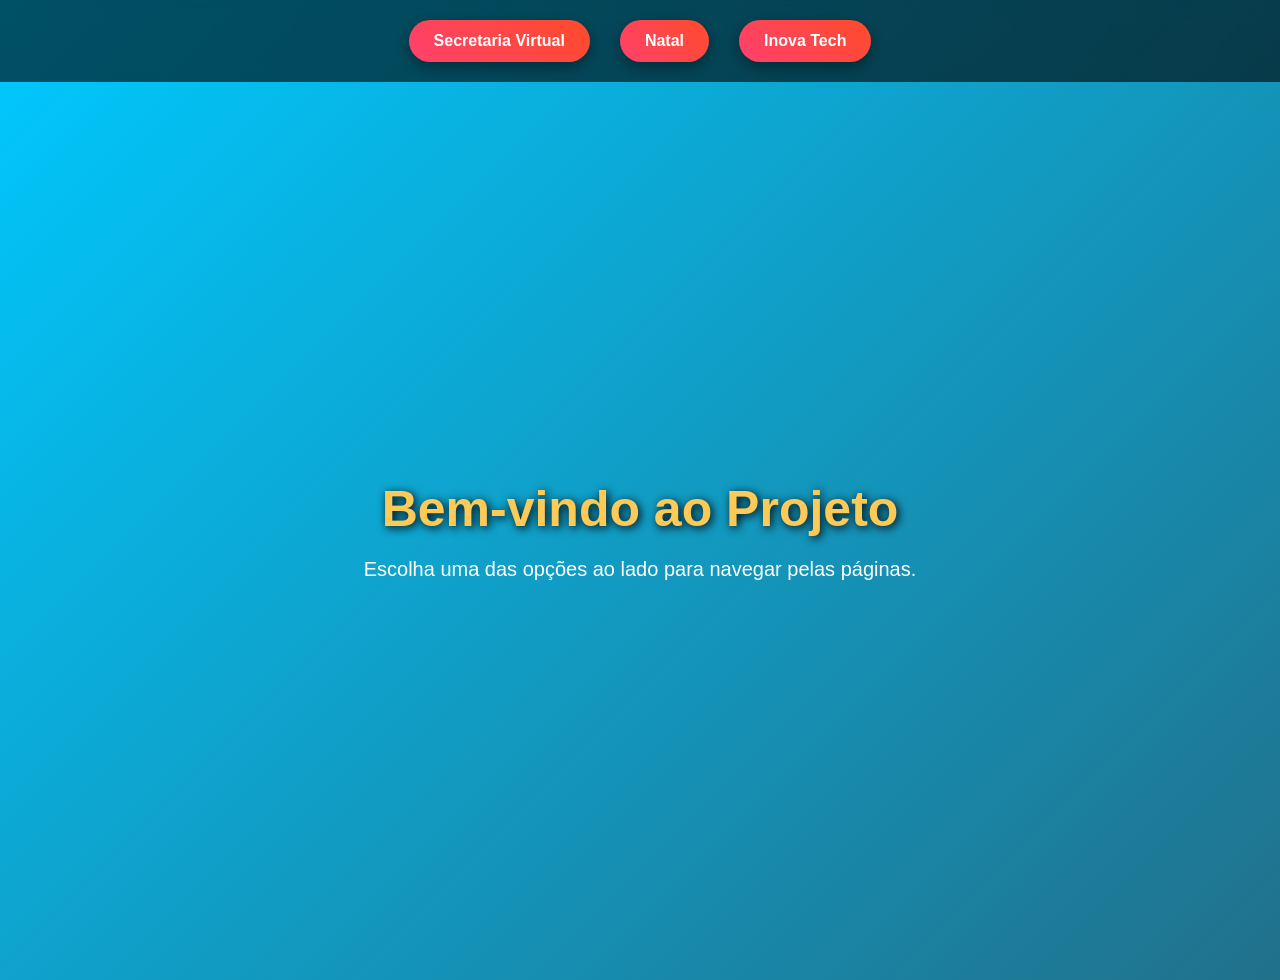
<file: index.html>
<!DOCTYPE html>
<html lang="en">
<head>
    <meta charset="UTF-8">
    <meta name="viewport" content="width=device-width, initial-scale=1.0">
    <title>Document</title>

   <link rel="stylesheet" href="projeto_HTML/css/index.css">


</head>
<body>

    <nav>
        <ul>
            <li><a href="projeto_HTML/html/secretaria.html">Secretaria Virtual</a></li>
            <li><a href="projeto_HTML/html/natal.html">Natal</a></li>
            <li><a href="projeto_HTML/html/inovatech.html">Inova Tech</a></li>
        </ul>
    </nav>

    <main>
        <h1>Bem-vindo ao Projeto</h1>
        <p>Escolha uma das opções ao lado para navegar pelas páginas.</p>
    </main>

   </body>
</html>
</file>
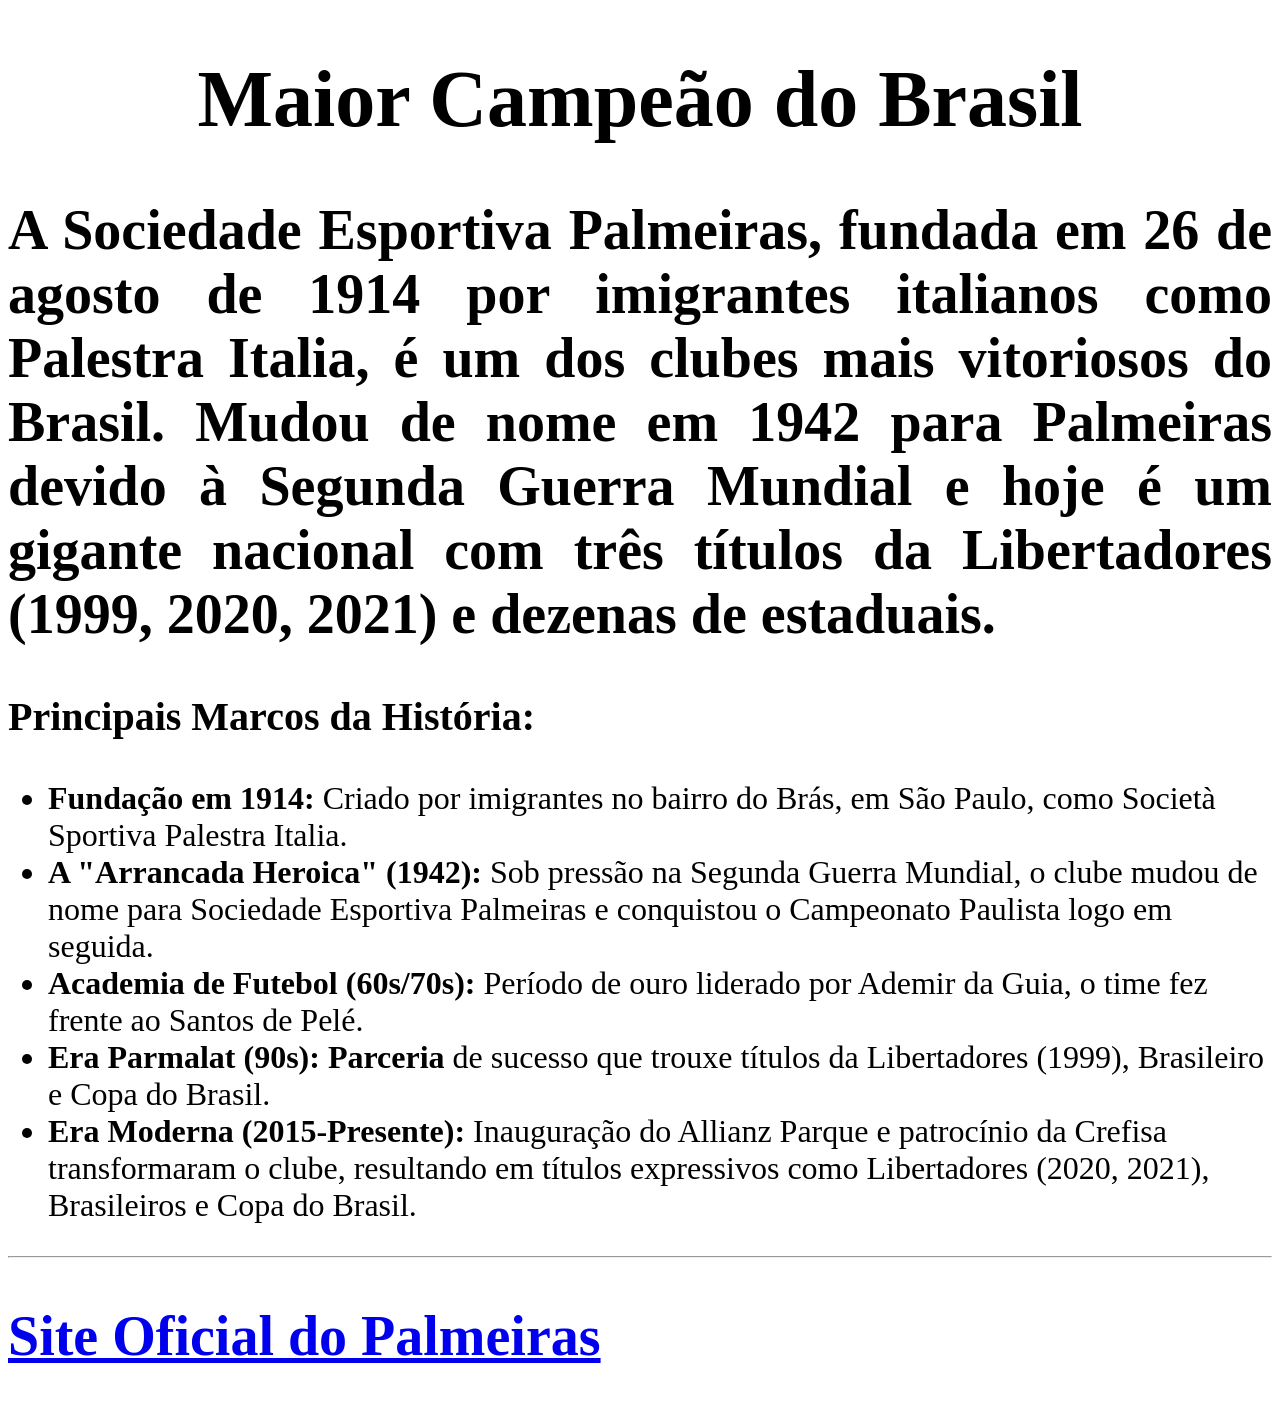
<file: html.html>
<!DOCTYPE html>
<html lang="pt-br">
<head>
<style>
  h1 {
       font-weight: bold;
       font-size: 10ch;
       text-align: center;
       
   }
   h2 {
       font-weight: bold;
       font-size: 7ch;
       text-align: justify;
   }
   h3 {
       font-weight: bold;
       font-size: 5ch;
   }
   ul {
       font-size: 4ch;
   }

 

</style>

    <meta charset="UTF-8">
    <meta name="viewport" content="width=device-width, initial-scale=1.0">
    <title>Document</title>
</head>
<body>
    <h1>Maior Campeão do Brasil</h1> 
    <h2>A Sociedade Esportiva Palmeiras, fundada em 26 de agosto de 1914 por imigrantes italianos como Palestra Italia, é um dos clubes mais vitoriosos do Brasil. Mudou de nome em 1942 para Palmeiras devido à Segunda Guerra Mundial e hoje é um gigante nacional com três títulos da Libertadores (1999, 2020, 2021) e dezenas de estaduais. </h2>
    <h3>Principais Marcos da História:</h3>
        <ul>
        <li><b>Fundação em 1914:</b> Criado por imigrantes no bairro do Brás, em São Paulo, como Società Sportiva Palestra Italia.</li>
        <li><b>A "Arrancada Heroica" (1942):</b> Sob pressão na Segunda Guerra Mundial, o clube mudou de nome para Sociedade Esportiva Palmeiras e conquistou o Campeonato Paulista logo em seguida.</li>
        <li><b>Academia de Futebol (60s/70s):</b> Período de ouro liderado por Ademir da Guia, o time fez frente ao Santos de Pelé.</li>
        <li><b>Era Parmalat (90s): Parceria</b> de sucesso que trouxe títulos da Libertadores (1999), Brasileiro e Copa do Brasil.</li>
        <li><b>Era Moderna (2015-Presente):</b> Inauguração do Allianz Parque e patrocínio da Crefisa transformaram o clube, resultando em títulos expressivos como Libertadores (2020, 2021), Brasileiros e Copa do Brasil.</li>
        
    </ul>

    <hr>
    <h2><a href="https://www.palmeiras.com.br/home/"target="_blank">Site Oficial do Palmeiras</a></h2>


</body>
</html>
</file>
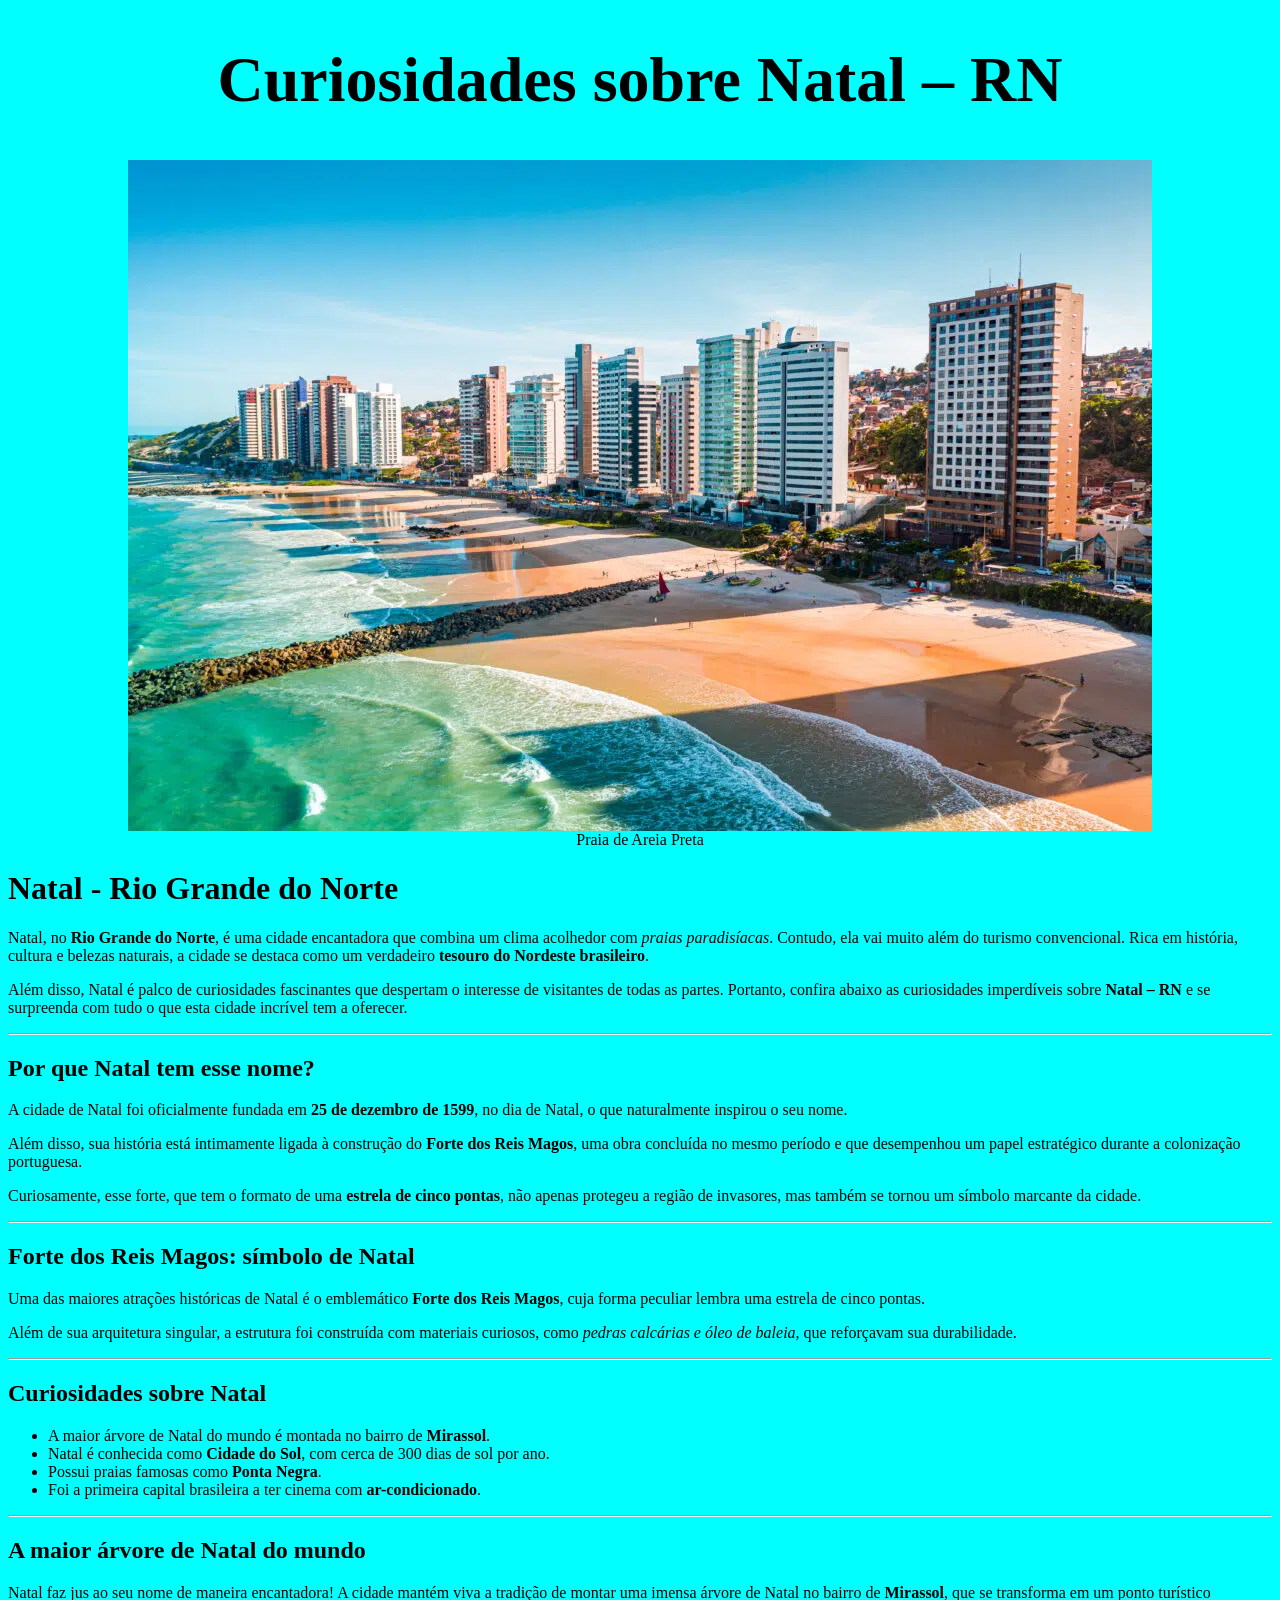
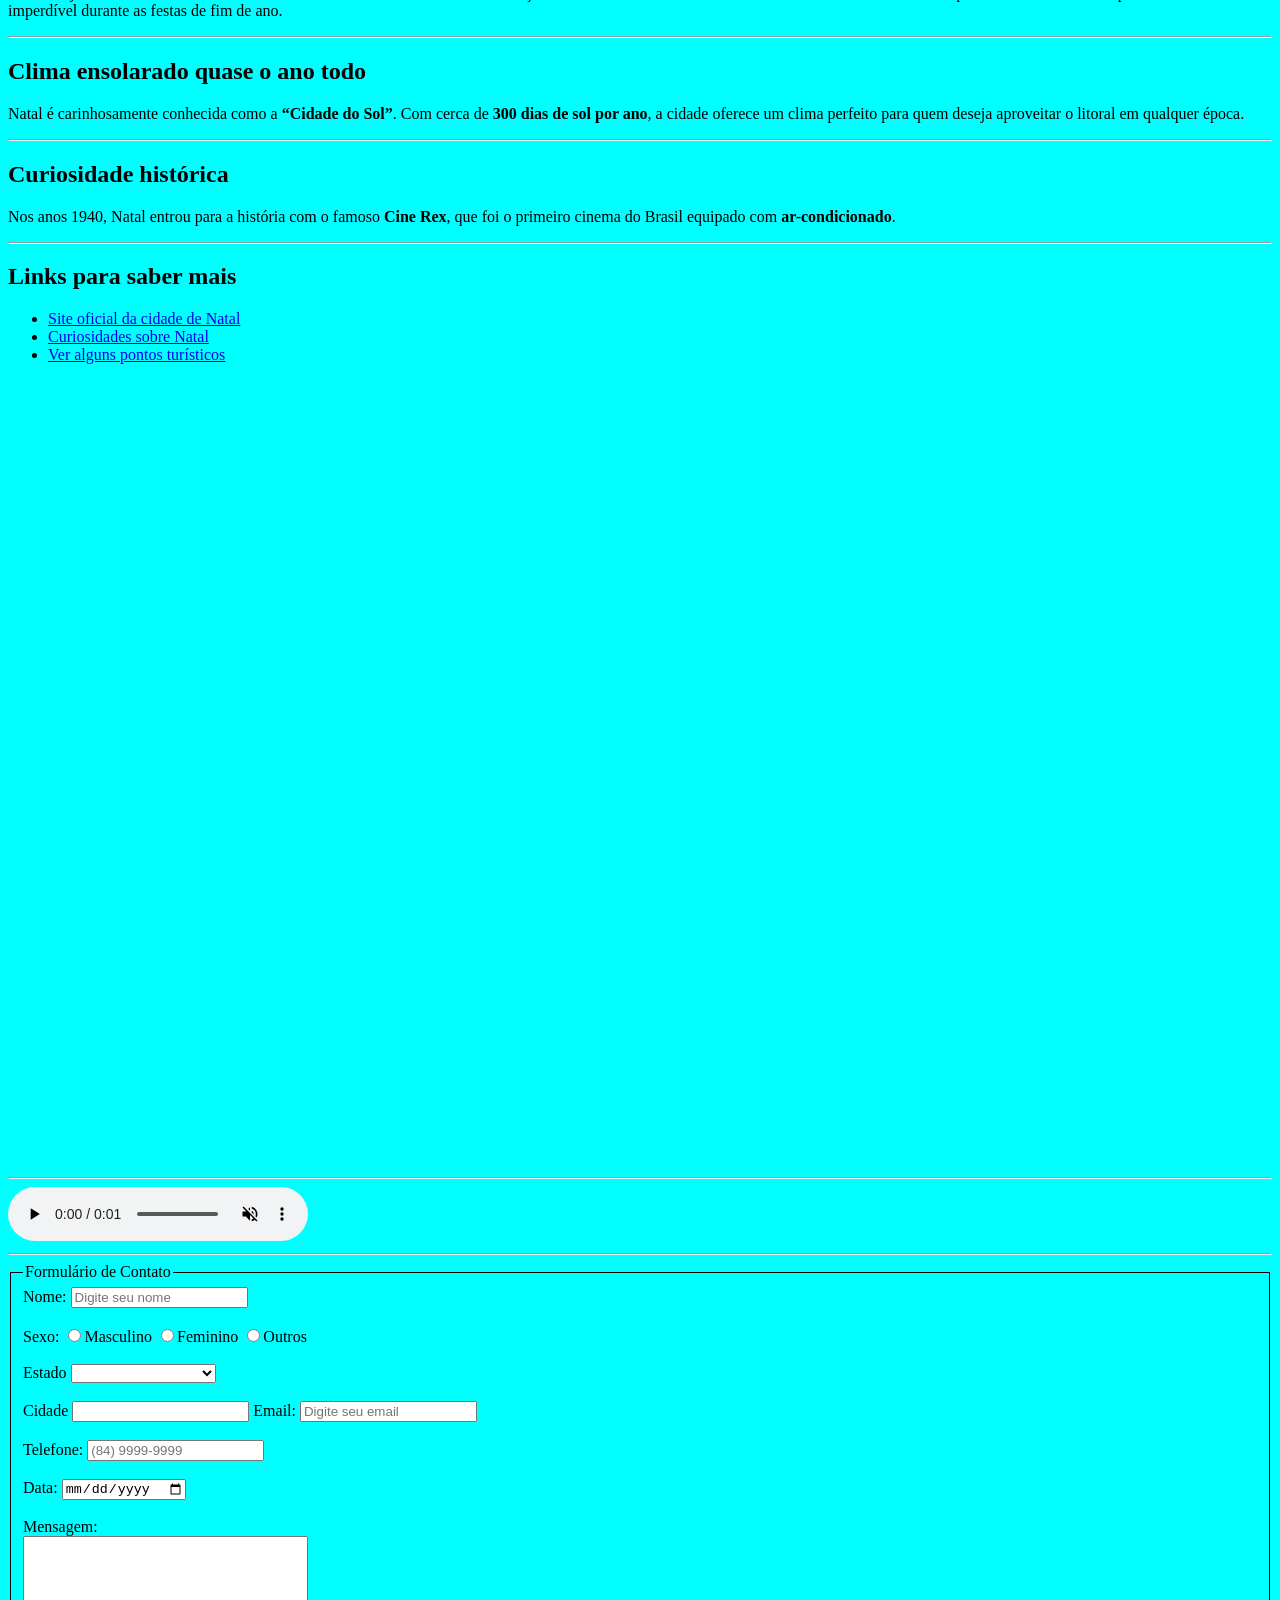
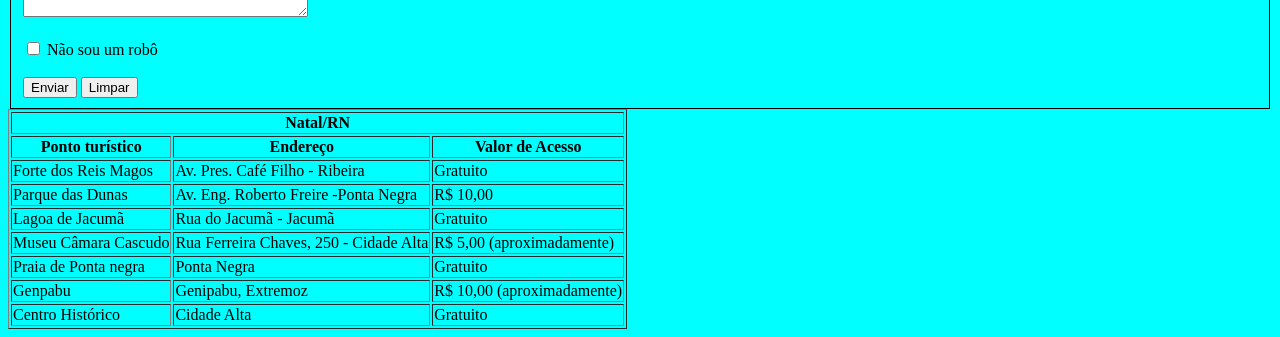
<file: html2.html>
<!DOCTYPE html>
<html lang="pt-br">
<head>
    <meta charset="UTF-8">
    <meta name="viewport" content="width=device-width, initial-scale=1.0">
    <title>Natal</title>
</head>
<body style="background-color: aqua;">
    
    <header>
    <h1 style="text-align: center; font-size: 8ch;">Curiosidades sobre Natal – RN</h1> 
    </header>

    <nav></nav>

    
    <figure>
    <img src="areiapreta.jpeg" alt="praia de areia preta; width: 500px; height: 300px;"; style="display: block; margin: auto ;">
    <figcaption style="text-align: center;">Praia de Areia Preta</figcaption>
    </figure>


    <h1>Natal - Rio Grande do Norte</h1>


<p>
Natal, no <strong>Rio Grande do Norte</strong>, é uma cidade encantadora que combina um
clima acolhedor com <em>praias paradisíacas</em>. Contudo, ela vai muito além do turismo
convencional. Rica em história, cultura e belezas naturais, a cidade se destaca
como um verdadeiro <strong>tesouro do Nordeste brasileiro</strong>.
</p>

<p>
Além disso, Natal é palco de curiosidades fascinantes que despertam o interesse
de visitantes de todas as partes. Portanto, confira abaixo as curiosidades
imperdíveis sobre <strong>Natal – RN</strong> e se surpreenda com tudo o que esta cidade
incrível tem a oferecer.
</p>

<hr>

<h2>Por que Natal tem esse nome?</h2>

<p>
A cidade de Natal foi oficialmente fundada em <strong>25 de dezembro de 1599</strong>,
no dia de Natal, o que naturalmente inspirou o seu nome.
</p>

<p>
Além disso, sua história está intimamente ligada à construção do
<strong>Forte dos Reis Magos</strong>, uma obra concluída no mesmo período e que
desempenhou um papel estratégico durante a colonização portuguesa.
</p>

<p>
Curiosamente, esse forte, que tem o formato de uma <strong>estrela de cinco pontas</strong>,
não apenas protegeu a região de invasores, mas também se tornou um símbolo
marcante da cidade.
</p>

<hr>

<h2>Forte dos Reis Magos: símbolo de Natal</h2>

<p>
Uma das maiores atrações históricas de Natal é o emblemático
<strong>Forte dos Reis Magos</strong>, cuja forma peculiar lembra uma estrela
de cinco pontas.
</p>

<p>
Além de sua arquitetura singular, a estrutura foi construída com materiais
curiosos, como <em>pedras calcárias e óleo de baleia</em>, que reforçavam
sua durabilidade.
</p>

<hr>

<h2>Curiosidades sobre Natal</h2>

<ul>
<li>A maior árvore de Natal do mundo é montada no bairro de <strong>Mirassol</strong>.</li>
<li>Natal é conhecida como <strong>Cidade do Sol</strong>, com cerca de 300 dias de sol por ano.</li>
<li>Possui praias famosas como <strong>Ponta Negra</strong>.</li>
<li>Foi a primeira capital brasileira a ter cinema com <strong>ar-condicionado</strong>.</li>
</ul>

<hr>

<h2>A maior árvore de Natal do mundo</h2>

<p>
Natal faz jus ao seu nome de maneira encantadora! A cidade mantém viva a
tradição de montar uma imensa árvore de Natal no bairro de
<strong>Mirassol</strong>, que se transforma em um ponto turístico imperdível
durante as festas de fim de ano.
</p>

<hr>

<h2>Clima ensolarado quase o ano todo</h2>

<p>
Natal é carinhosamente conhecida como a <strong>“Cidade do Sol”</strong>.
Com cerca de <strong>300 dias de sol por ano</strong>, a cidade oferece
um clima perfeito para quem deseja aproveitar o litoral em qualquer época.
</p>

<hr>

<h2>Curiosidade histórica</h2>

<p>
Nos anos 1940, Natal entrou para a história com o famoso
<strong>Cine Rex</strong>, que foi o primeiro cinema do Brasil
equipado com <strong>ar-condicionado</strong>.
</p>

<hr>

<h2>Links para saber mais</h2>

<ul>
<li>
<a href="https://www.natal.rn.gov.br/cidade-de-natal-rn" target="_blank">
Site oficial da cidade de Natal
</a>
</li>

<li>
<a href="https://parktur.com.br/blog/curiosidades-sobre-natal-rn/" target="_blank">
Curiosidades sobre Natal
</a>
</li>

<li>
<a href="file:///C:/Users/a95830951/Desktop/html/html21.html">
Ver alguns pontos turísticos
</a>
</li>
</ul>


<iframe width="1396" height="785" src="https://www.youtube.com/embed/3fNp2unjEGE" 
title="NATAL RN 2026: Roteiro Completo | Onde Ficar em PONTA NEGRA, Melhores Praias e Passeios" 
frameborder="0" allow="accelerometer; autoplay; clipboard-write; encrypted-media; gyroscope; picture-in-picture; web-share"
 referrerpolicy="strict-origin-when-cross-origin" allowfullscreen></iframe>

 <hr>
<audio src="sabe.mp3" controls autoplay muted></audio>
<hr>

<fieldset style="border: 1px solid black;" >
<legend>Formulário de Contato</legend>
<form action="" method="get" target="_parent" enctype="application/x-www-form-urlencoded" autocomplete="on">
    <label for="nome">Nome: </label>
    <input type="text" id="nome"  required pattern="[a-zA-Z ]+"
    placeholder="Digite seu nome" maxlength="100"/><br><br>
    <label for="sexo">Sexo: </label>
    <input type="radio" id="masculino" name="sexo" value="masculino">Masculino
    <input type="radio" id="feminino" name="sexo" value="feminino">Feminino
    <input type="radio" id="outro" name="sexo" value="outro">Outros <br><br>
    <label for="estado">Estado</label>
    <select name="estado" id="estado" size="">
        <option value=""></option>
        <option value="RN">Rio Grande do Norte</option>
        <option value="SP">São Paulo</option>
        <option value="RJ">Rio de Janeiro</option>
    </select><br><br>
    <label for="cidade">Cidade</label>
    <input list="cidade">

    <datalist id="cidade">
        <option value="Natal">Natal</option>
        <option value="SGA">SGA</option>
        <option value="Extremoz">Extremoz</option>



    </datalist>
    <label for="email">Email: </label>
    <input type="email" id="email" required placeholder="Digite seu email" maxlength="100" required/><br><br>
    <label for="tel">Telefone: </label>
    <input type="tel" placeholder="(84) 9999-9999" maxlength="11" pattern="[0..9]"/><br><br>
    <label for="data">Data: </label>
    <input type="date"><br><br>
    <label for="mensagem">Mensagem: </label><br>
    <textarea name="mensagem" id="" rows="5" cols="33"></textarea><br><br>
    <input type="checkbox" name="robo" id="robo" value="sim">
    <label for="robo">Não sou um robô</label><br><br>

    <input type="submit" value="Enviar">
    <input type="reset" value="Limpar">


</form>
</fieldset>



</form>

<table border="1px">
 <th style="font-weight: bold;" colspan="3">Natal/RN</th>
  
<tr>
<th>Ponto turístico</th>
<th>Endereço</th>
<th>Valor de Acesso</th>
</tr>
<tr>
    <td>Forte dos Reis Magos</td>
    <td>Av. Pres. Café Filho - Ribeira</td>
    <td>Gratuito</td>
</tr>

<tr>
    <td>Parque das Dunas</td>
    <td>Av. Eng. Roberto Freire -Ponta Negra</td>
    <td>R$ 10,00</td>
</tr>

<tr>
    <td>Lagoa de Jacumã</td>
    <td>Rua do Jacumã - Jacumã</td>
    <td>Gratuito</td>
</tr>

<tr>
    <td>Museu Câmara Cascudo</td>
    <td>Rua Ferreira Chaves, 250 - Cidade Alta</td>
    <td>R$ 5,00 (aproximadamente)</td>
</tr>

<tr>
    <td>Praia de Ponta negra</td>
    <td>Ponta Negra</td>
    <td>Gratuito</td>
</tr>

<tr>
    <td>Genpabu</td>
    <td>Genipabu, Extremoz</td>
    <td>R$ 10,00 (aproximadamente)</td>
</tr>

<tr>
    <td>Centro Histórico</td>
    <td>Cidade Alta</td>
    <td>Gratuito</td>
</tr>



</table>


</body>
</html>
</file>
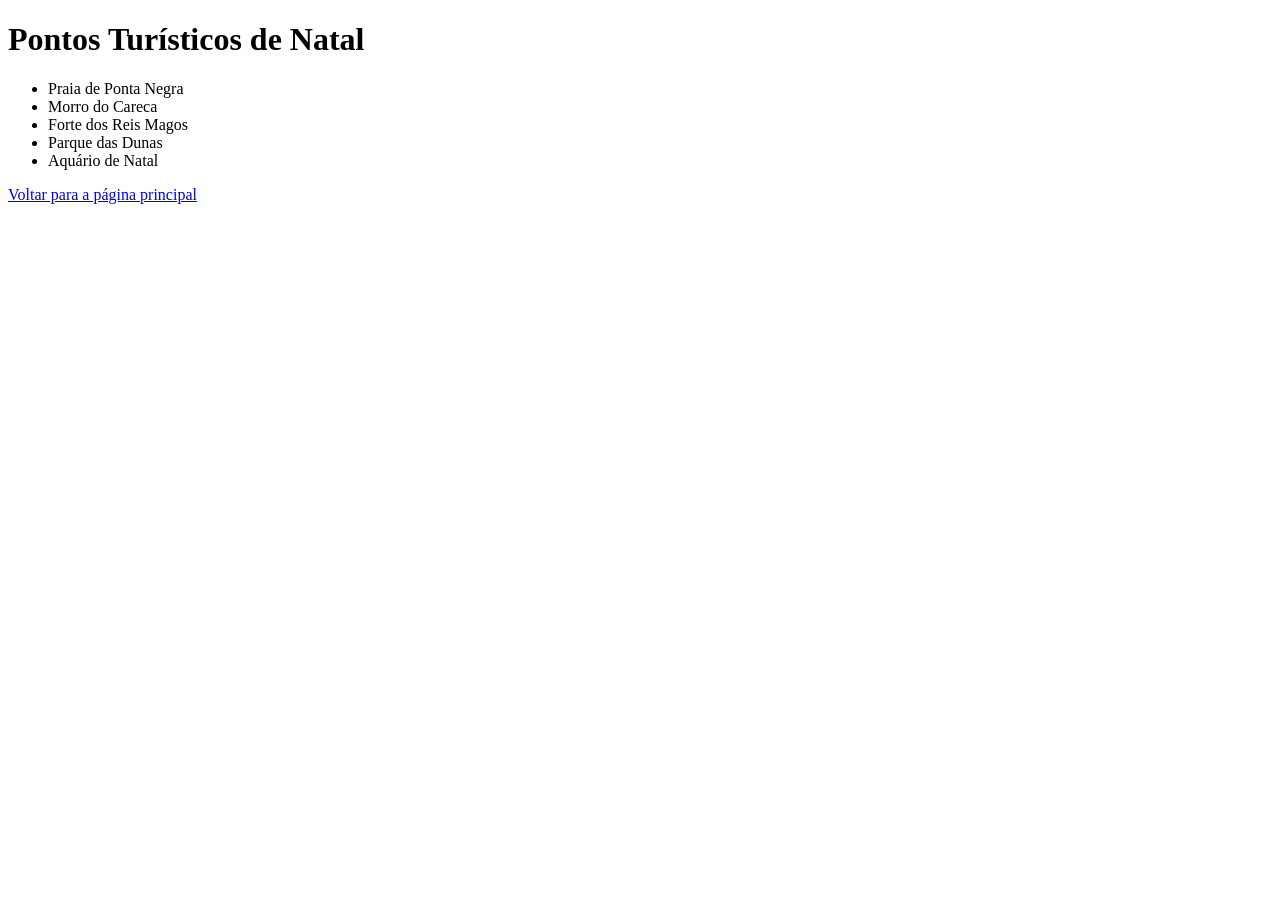
<file: html21.html>
<!DOCTYPE html>
<html lang="pt-br">
<head>
    <meta charset="UTF-8">
    <meta name="viewport" content="width=device-width, initial-scale=1.0">
    <title>Document</title>
</head>
<body>
    <h1>Pontos Turísticos de Natal</h1>

<ul>
<li>Praia de Ponta Negra</li>
<li>Morro do Careca</li>
<li>Forte dos Reis Magos</li>
<li>Parque das Dunas</li>
<li>Aquário de Natal</li>
</ul>

<p>
<a href="file:///C:/Users/a95830951/Desktop/html/html2.html">Voltar para a página principal</a>
</p>
</body>
</html>
</file>
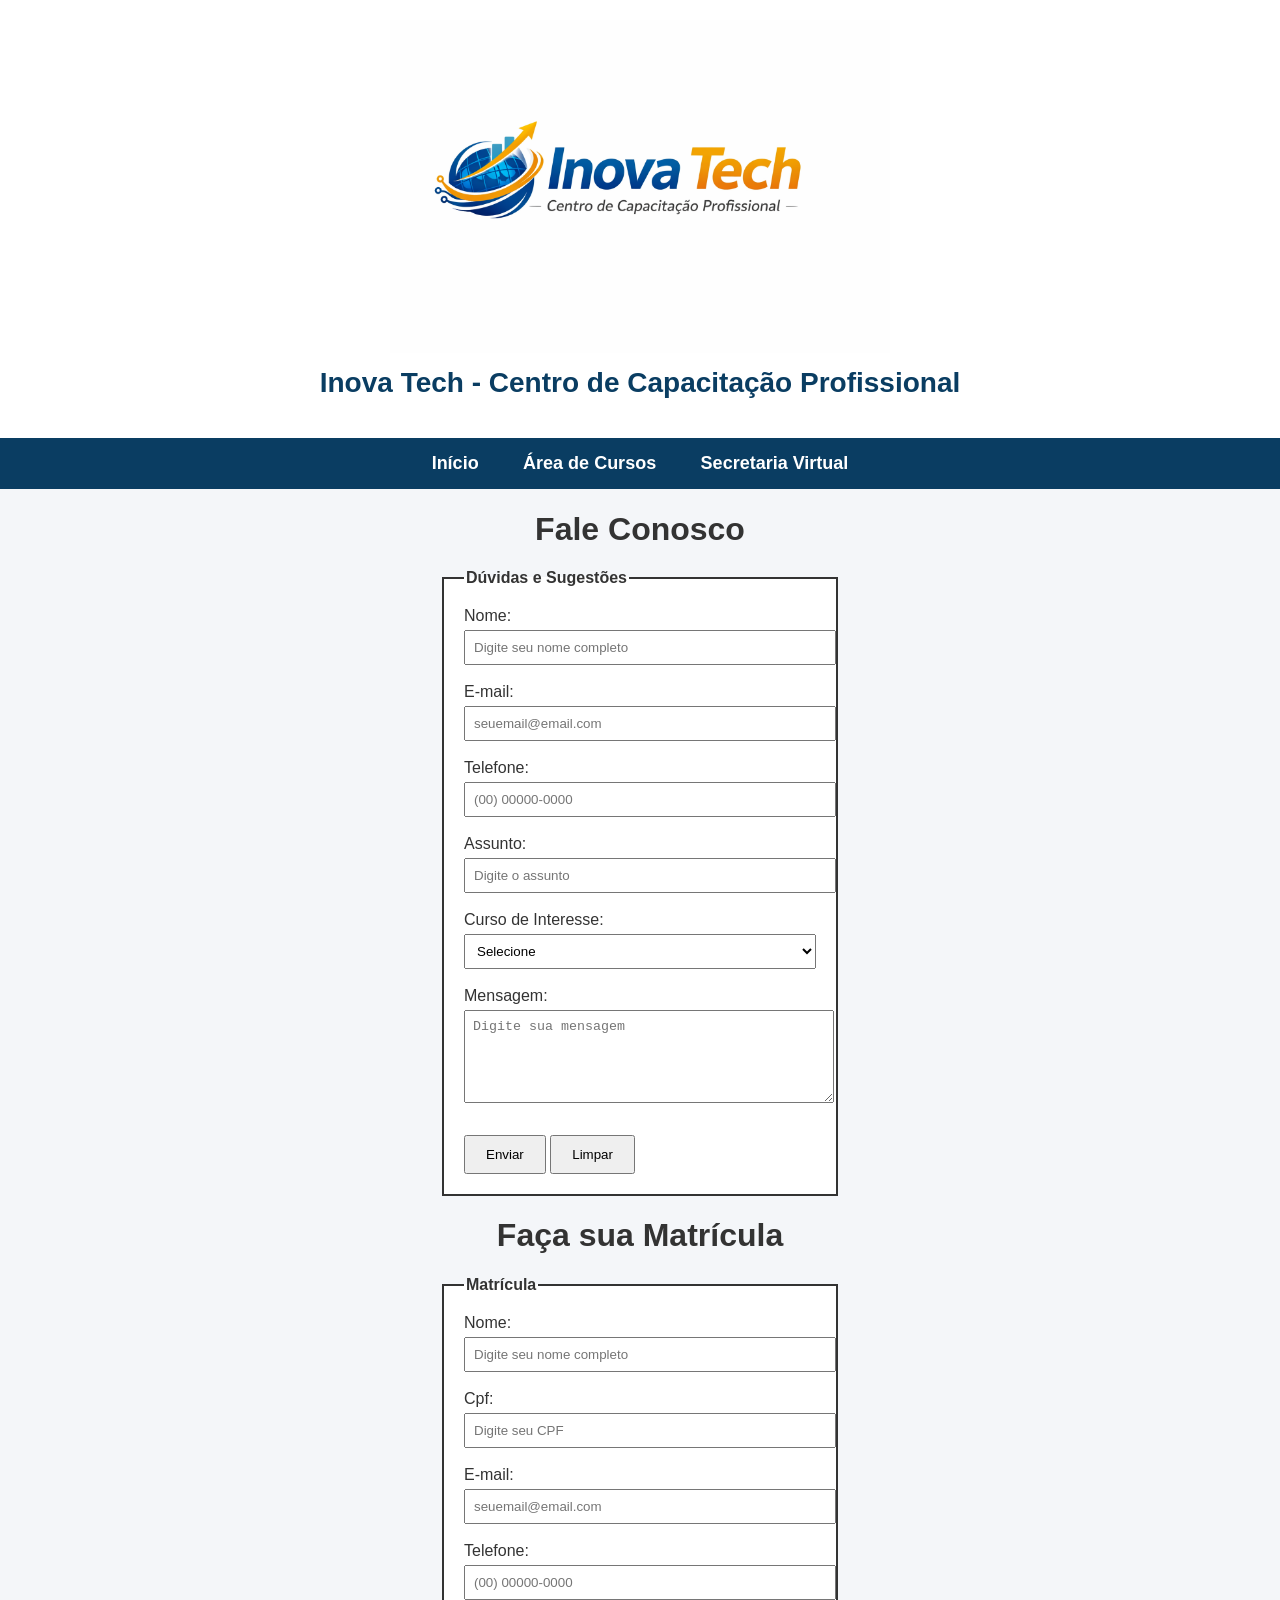
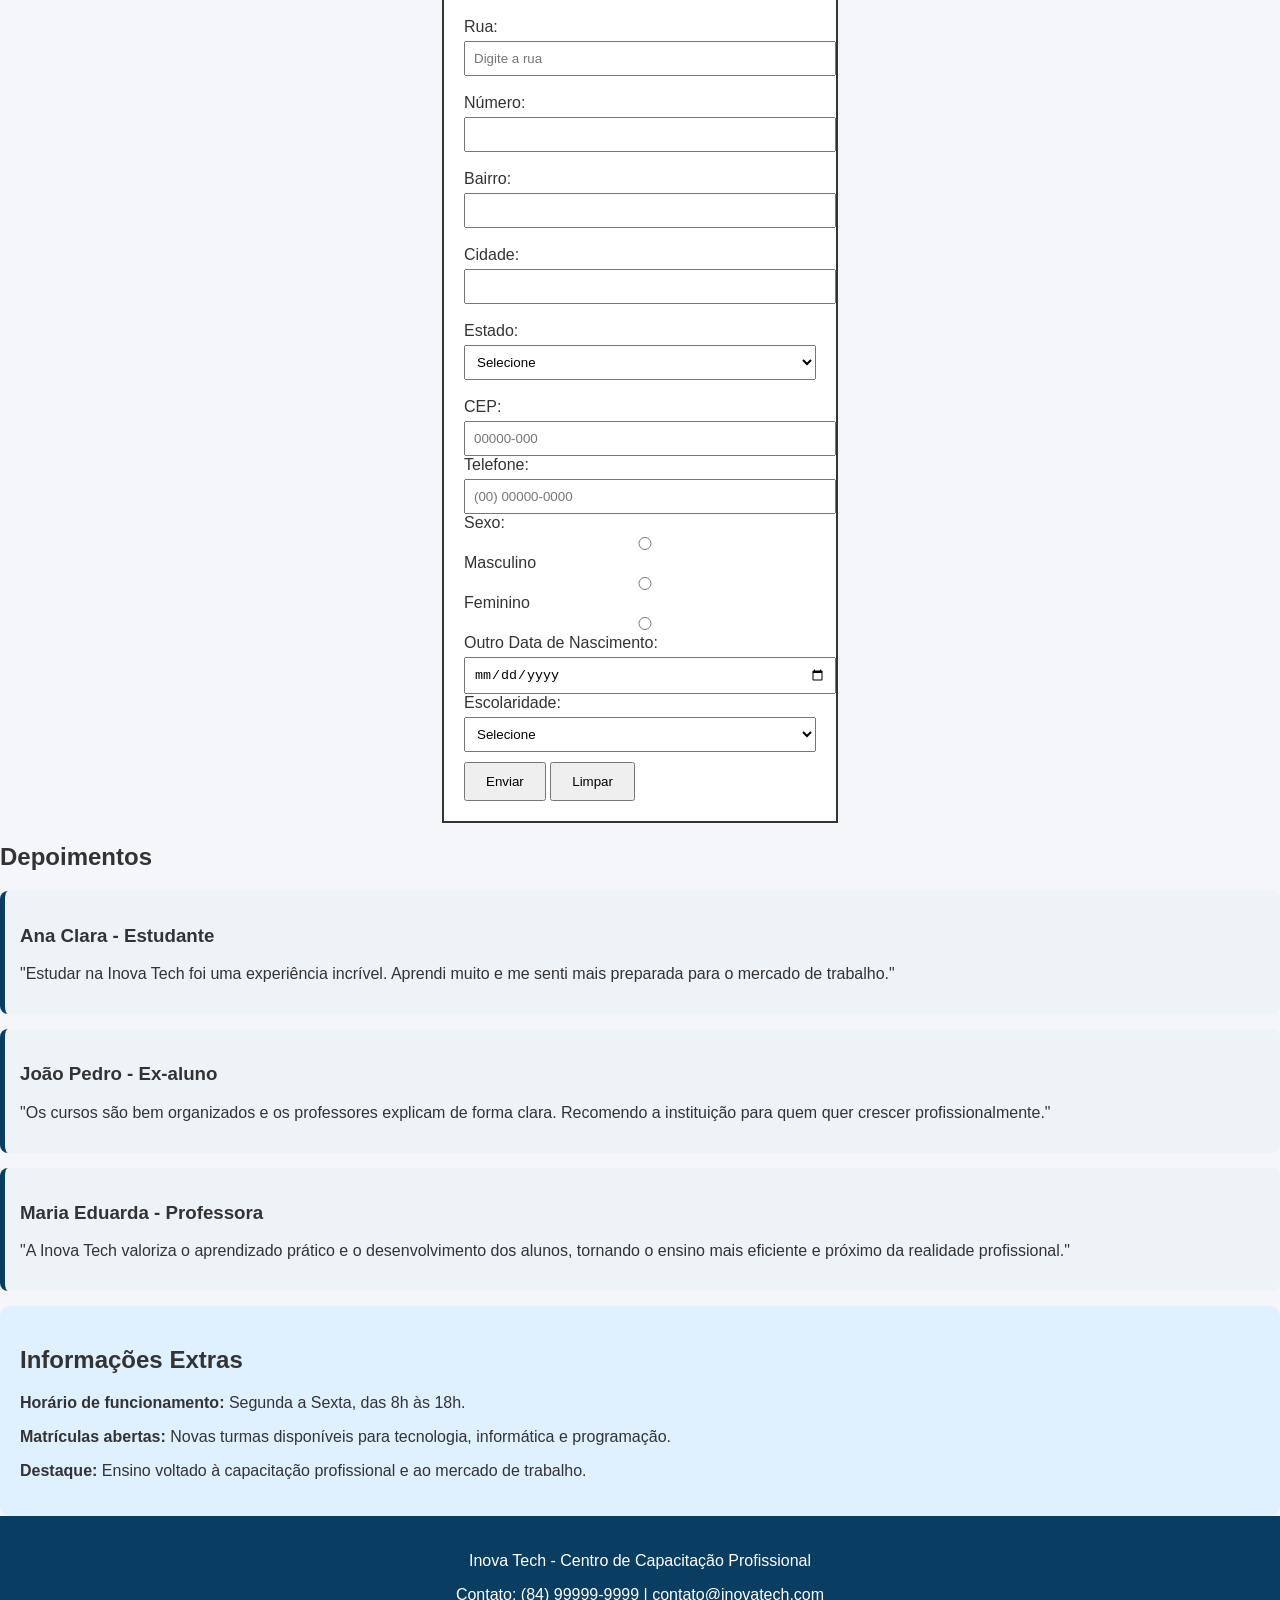
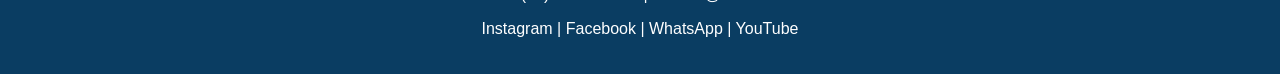
<file: secretaria.html>
<!DOCTYPE html>
<html lang="pt-BR">
<head>
    <meta charset="UTF-8">
    <meta name="viewport" content="width=device-width, initial-scale=1.0">
    <title>Document</title>

    <style>
        body{
            margin: 0;
            font-family: Arial, sans-serif;
            background-color: #f4f6f9;
            color: #333;
        }

        header{
            text-align: center;
            background-color: #ffffff;
            padding: 20px;
        }

        header img{
            width: 500px;
        }

        header h1{
            margin-top: 10px;
            font-size: 28px;
            color: #0a3d62;
        }

        nav{
            background-color: #0a3d62;
            text-align: center;
            padding: 15px;
        }

        nav a{
            color: white;
            text-decoration: none;
            margin: 0 20px;
            font-size: 18px;
            font-weight: bold;
        }

         article{
            background-color: #eef3f8;
            padding: 15px;
            margin: 15px 0;
            border-left: 5px solid #0a3d62;
            border-radius: 8px;
        }
         aside{
            background-color: #dff0ff;
            padding: 20px;
            border-radius: 10px;
        }

        footer{
            background-color: #0a3d62;
            color: white;
            text-align: center;
            padding: 20px;
        }

        h1{
    text-align: center;
}

form{
    width: 400px;
    margin: auto;
}

fieldset{
    border: 2px solid #333;
    padding: 20px;
    background-color: white;
}

legend{
    font-weight: bold;
}

input, select, textarea{
    width: 100%;
    padding: 8px;
    margin-top: 5px;
}

input[type=submit], input[type=reset]{
    width: auto;
    padding: 10px 20px;
    margin-top: 10px;
    cursor: pointer;
}




    </style>
</head>
<body>

    <header>
        <img src="logo.png" alt="Logo da Inova Tech">
        <h1>Inova Tech - Centro de Capacitação Profissional</h1>
    </header>
    <nav>
        <a href="index.html">Início</a>
        <a href="cursos.html">Área de Cursos</a>
        <a href="secretaria.html">Secretaria Virtual</a>
    </nav>

<main>

   <h1>Fale Conosco</h1>

<form action="enviar.html" method="post">

<fieldset>
<legend>Dúvidas e Sugestões</legend>

<label for="nome">Nome:</label><br>
<input type="text" id="nome" name="nome" placeholder="Digite seu nome completo" required>
<br><br>

<label for="email">E-mail:</label><br>
<input type="email" id="email" name="email" placeholder="seuemail@email.com" required>
<br><br>

<label for="telefone">Telefone:</label><br>
<input type="tel" id="telefone" name="telefone" placeholder="(00) 00000-0000">
<br><br>

<label for="assunto">Assunto:</label><br>
<input type="text" id="assunto" name="assunto" placeholder="Digite o assunto">
<br><br>

<label for="curso">Curso de Interesse:</label><br>
<select id="curso" name="curso">
<option value="">Selecione</option>
<option value="informatica">Informática</option>
<option value="programacao">Programação</option>
<option value="design">Design</option>
<option value="marketing">Marketing Digital</option>
</select>
<br><br>

<label for="mensagem">Mensagem:</label><br>
<textarea id="mensagem" name="mensagem" rows="5" cols="40" placeholder="Digite sua mensagem"></textarea>
<br><br>

<input type="submit" value="Enviar">
<input type="reset" value="Limpar">

</fieldset>

</form>

<h1>Faça sua Matrícula</h1>

<form action="enviar.html" method="post">

<fieldset>
<legend>Matrícula</legend>

<label for="nome">Nome:</label><br>
<input type="text" id="nome" name="nome" placeholder="Digite seu nome completo" required>
<br><br>

<label for="cpf">Cpf:</label><br>
<input type="text" id="cpf" name="cpf" placeholder="Digite seu CPF" maxlengt="11" pattern ="[0-9]{11} "   >
<br><br>




<label for="email">E-mail:</label><br>
<input type="email" id="email" name="email" placeholder="seuemail@email.com" required>
<br><br>

<label for="telefone">Telefone:</label><br>
<input type="tel" id="telefone" name="telefone" placeholder="(00) 00000-0000">
<br><br>

<label for="rua">Rua:</label><br>
<input type="text" id="rua" name="rua" placeholder="Digite a rua">
<br><br>

<label for="numero">Número:</label><br>
<input type="number" id="numero" name="numero">
<br><br>

<label for="bairro">Bairro:</label><br>
<input type="text" id="bairro" name="bairro">
<br><br>

<label for="cidade">Cidade:</label><br>
<input type="text" id="cidade" name="cidade">
<br><br>

<label for="estado">Estado:</label><br>
<select id="estado" name="estado">
<option value="">Selecione</option>
<option value="CE">CE</option>
<option value="RN">RN</option>
<option value="PB">PB</option>
<option value="PE">PE</option>
</select>
<br><br>

<label for="cep">CEP:</label><br>
<input type="text" id="cep" name="cep" placeholder="00000-000">

<label for="telefone">Telefone:</label>
<input type="tel" id="telefone" name="telefone" placeholder="(00) 00000-0000">

<label>Sexo:</label><br>
<input type="radio" id="masculino" name="sexo" value="Masculino">
<label for="masculino">Masculino</label>
<input type="radio" id="feminino" name="sexo" value="Feminino">
<label for="feminino">Feminino</label>
<input type="radio" id="outro" name="sexo" value="Outro">
<label for="outro">Outro</label>

<label for="nascimento">Data de Nascimento:</label>
<input type="date" id="nascimento" name="nascimento">

<label for="escolaridade">Escolaridade:</label>
<select id="escolaridade" name="escolaridade">
<option value="">Selecione</option>
<option value="fundamental">Ensino Fundamental</option>
<option value="medio">Ensino Médio</option>
<option value="tecnico">Curso Técnico</option>
<option value="superior">Ensino Superior</option>
<option value="pos">Pós-graduação</option>
</select>



<input type="submit" value="Enviar">
<input type="reset" value="Limpar">

</fieldset>

</form>








     <section>
            <h2>Depoimentos</h2>

            <article>
                <h3>Ana Clara - Estudante</h3>
                <p>
                    "Estudar na Inova Tech foi uma experiência incrível. Aprendi muito e me senti
                    mais preparada para o mercado de trabalho."
                </p>
            </article>

            <article>
                <h3>João Pedro - Ex-aluno</h3>
                <p>
                    "Os cursos são bem organizados e os professores explicam de forma clara.
                    Recomendo a instituição para quem quer crescer profissionalmente."
                </p>
            </article>

            <article>
                <h3>Maria Eduarda - Professora</h3>
                <p>
                    "A Inova Tech valoriza o aprendizado prático e o desenvolvimento dos alunos,
                    tornando o ensino mais eficiente e próximo da realidade profissional."
                </p>
            </article>
        </section>

        <aside>
            <h2>Informações Extras</h2>
            <p><strong>Horário de funcionamento:</strong> Segunda a Sexta, das 8h às 18h.</p>
            <p><strong>Matrículas abertas:</strong> Novas turmas disponíveis para tecnologia, informática e programação.</p>
            <p><strong>Destaque:</strong> Ensino voltado à capacitação profissional e ao mercado de trabalho.</p>
        </aside>

    </main>

    <footer>
        <p>Inova Tech - Centro de Capacitação Profissional</p>
        <p>Contato: (84) 99999-9999 | contato@inovatech.com</p>
        <p>Instagram | Facebook | WhatsApp | YouTube</p>
    </footer>

</body>
</html>
</file>
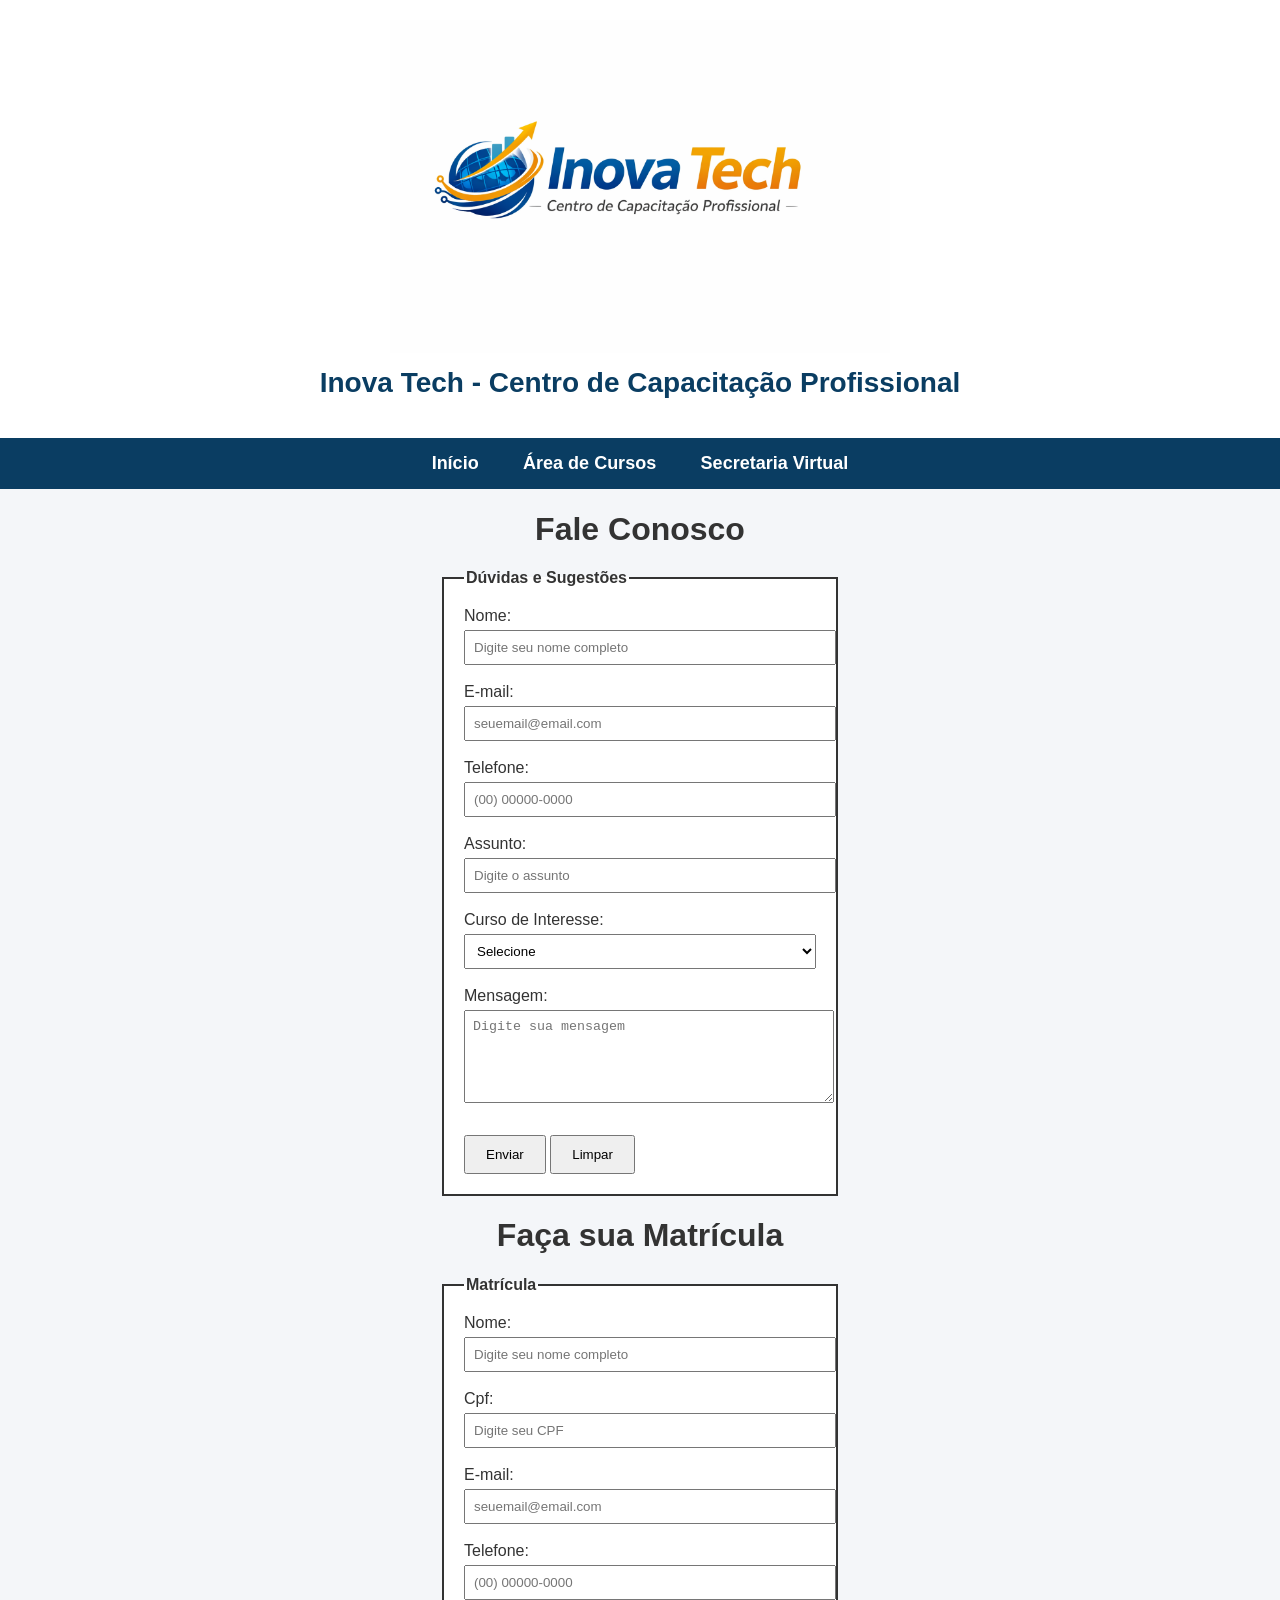
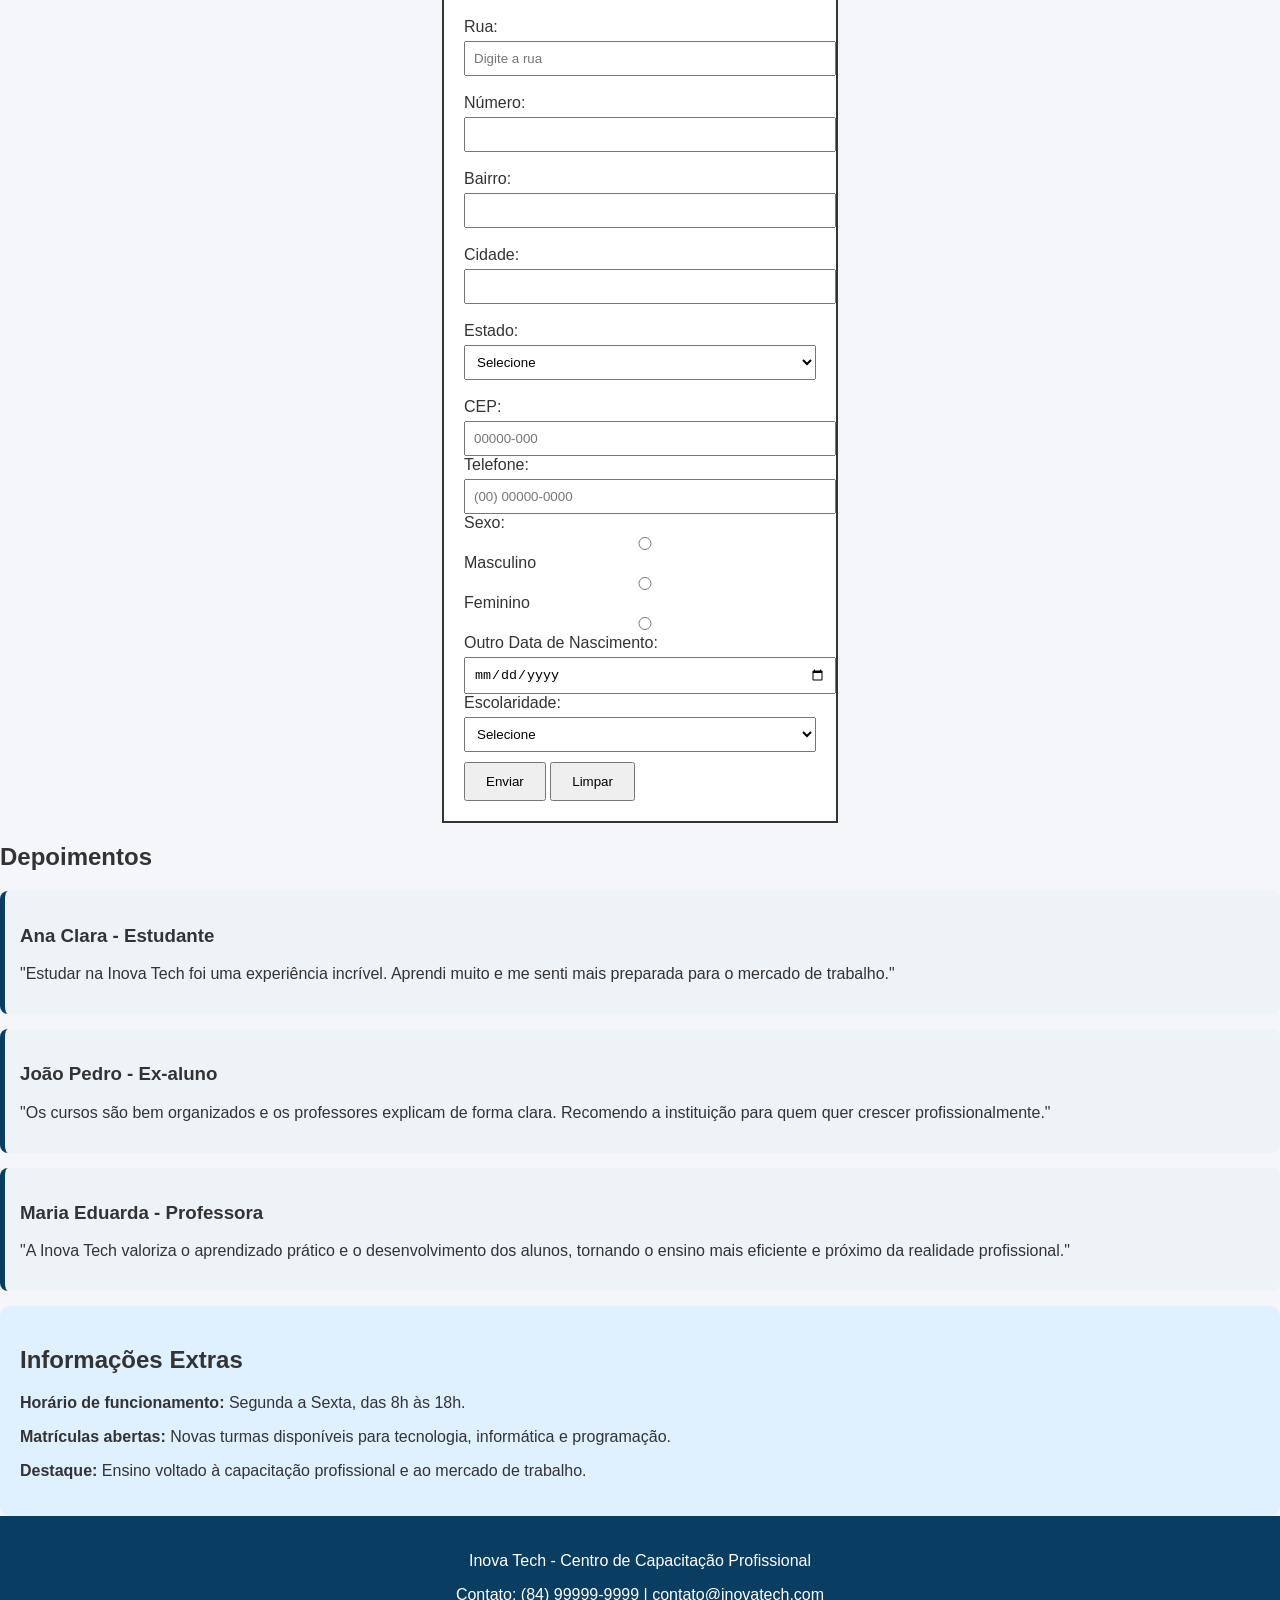
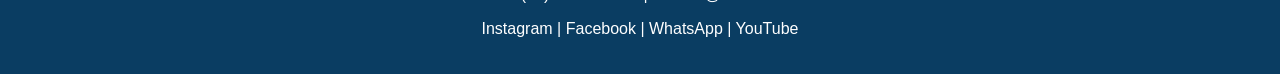
<file: projeto HTML/html/secretaria.html>
<!DOCTYPE html>
<html lang="pt-BR">
<head>
    <meta charset="UTF-8">
    <meta name="viewport" content="width=device-width, initial-scale=1.0">
    <title>Document</title>
    <link rel="stylesheet" href="../css/secretaria.css">
    <link rel="icon" type="image/x-icon" href="../midia/image/logo.png">

</head>
<body>

    <header>
        <img src="../midia/image/logo.png" alt="Logo da Inova Tech">
        <h1>Inova Tech - Centro de Capacitação Profissional</h1>
    </header>
    <nav>
        <a href="index.html">Início</a>
        <a href="cursos.html">Área de Cursos</a>
        <a href="secretaria.html">Secretaria Virtual</a>
    </nav>

<main>

   <h1>Fale Conosco</h1>

<form action="enviar.html" method="post">

<fieldset>
<legend>Dúvidas e Sugestões</legend>

<label for="nome">Nome:</label><br>
<input type="text" id="nome" name="nome" placeholder="Digite seu nome completo" required>
<br><br>

<label for="email">E-mail:</label><br>
<input type="email" id="email" name="email" placeholder="seuemail@email.com" required>
<br><br>

<label for="telefone">Telefone:</label><br>
<input type="tel" id="telefone" name="telefone" placeholder="(00) 00000-0000">
<br><br>

<label for="assunto">Assunto:</label><br>
<input type="text" id="assunto" name="assunto" placeholder="Digite o assunto">
<br><br>

<label for="curso">Curso de Interesse:</label><br>
<select id="curso" name="curso">
<option value="">Selecione</option>
<option value="informatica">Informática</option>
<option value="programacao">Programação</option>
<option value="design">Design</option>
<option value="marketing">Marketing Digital</option>
</select>
<br><br>

<label for="mensagem">Mensagem:</label><br>
<textarea id="mensagem" name="mensagem" rows="5" cols="40" placeholder="Digite sua mensagem"></textarea>
<br><br>

<input type="submit" value="Enviar">
<input type="reset" value="Limpar">

</fieldset>

</form>

<h1>Faça sua Matrícula</h1>

<form action="enviar.html" method="post">

<fieldset>
<legend>Matrícula</legend>

<label for="nome">Nome:</label><br>
<input type="text" id="nome" name="nome" placeholder="Digite seu nome completo" required>
<br><br>

<label for="cpf">Cpf:</label><br>
<input type="text" id="cpf" name="cpf" placeholder="Digite seu CPF" maxlengt="11" pattern ="[0-9]{11} "   >
<br><br>




<label for="email">E-mail:</label><br>
<input type="email" id="email" name="email" placeholder="seuemail@email.com" required>
<br><br>

<label for="telefone">Telefone:</label><br>
<input type="tel" id="telefone" name="telefone" placeholder="(00) 00000-0000">
<br><br>

<label for="rua">Rua:</label><br>
<input type="text" id="rua" name="rua" placeholder="Digite a rua">
<br><br>

<label for="numero">Número:</label><br>
<input type="number" id="numero" name="numero">
<br><br>

<label for="bairro">Bairro:</label><br>
<input type="text" id="bairro" name="bairro">
<br><br>

<label for="cidade">Cidade:</label><br>
<input type="text" id="cidade" name="cidade">
<br><br>

<label for="estado">Estado:</label><br>
<select id="estado" name="estado">
<option value="">Selecione</option>
<option value="CE">CE</option>
<option value="RN">RN</option>
<option value="PB">PB</option>
<option value="PE">PE</option>
</select>
<br><br>

<label for="cep">CEP:</label><br>
<input type="text" id="cep" name="cep" placeholder="00000-000">

<label for="telefone">Telefone:</label>
<input type="tel" id="telefone" name="telefone" placeholder="(00) 00000-0000">

<label>Sexo:</label><br>
<input type="radio" id="masculino" name="sexo" value="Masculino">
<label for="masculino">Masculino</label>
<input type="radio" id="feminino" name="sexo" value="Feminino">
<label for="feminino">Feminino</label>
<input type="radio" id="outro" name="sexo" value="Outro">
<label for="outro">Outro</label>

<label for="nascimento">Data de Nascimento:</label>
<input type="date" id="nascimento" name="nascimento">

<label for="escolaridade">Escolaridade:</label>
<select id="escolaridade" name="escolaridade">
<option value="">Selecione</option>
<option value="fundamental">Ensino Fundamental</option>
<option value="medio">Ensino Médio</option>
<option value="tecnico">Curso Técnico</option>
<option value="superior">Ensino Superior</option>
<option value="pos">Pós-graduação</option>
</select>



<input type="submit" value="Enviar">
<input type="reset" value="Limpar">

</fieldset>

</form>








     <section>
            <h2>Depoimentos</h2>

            <article>
                <h3>Ana Clara - Estudante</h3>
                <p>
                    "Estudar na Inova Tech foi uma experiência incrível. Aprendi muito e me senti
                    mais preparada para o mercado de trabalho."
                </p>
            </article>

            <article>
                <h3>João Pedro - Ex-aluno</h3>
                <p>
                    "Os cursos são bem organizados e os professores explicam de forma clara.
                    Recomendo a instituição para quem quer crescer profissionalmente."
                </p>
            </article>

            <article>
                <h3>Maria Eduarda - Professora</h3>
                <p>
                    "A Inova Tech valoriza o aprendizado prático e o desenvolvimento dos alunos,
                    tornando o ensino mais eficiente e próximo da realidade profissional."
                </p>
            </article>
        </section>

        <aside>
            <h2>Informações Extras</h2>
            <p><strong>Horário de funcionamento:</strong> Segunda a Sexta, das 8h às 18h.</p>
            <p><strong>Matrículas abertas:</strong> Novas turmas disponíveis para tecnologia, informática e programação.</p>
            <p><strong>Destaque:</strong> Ensino voltado à capacitação profissional e ao mercado de trabalho.</p>
        </aside>

    </main>

    <footer>
        <p>Inova Tech - Centro de Capacitação Profissional</p>
        <p>Contato: (84) 99999-9999 | contato@inovatech.com</p>
        <p>Instagram | Facebook | WhatsApp | YouTube</p>
    </footer>

</body>
</html>
</file>
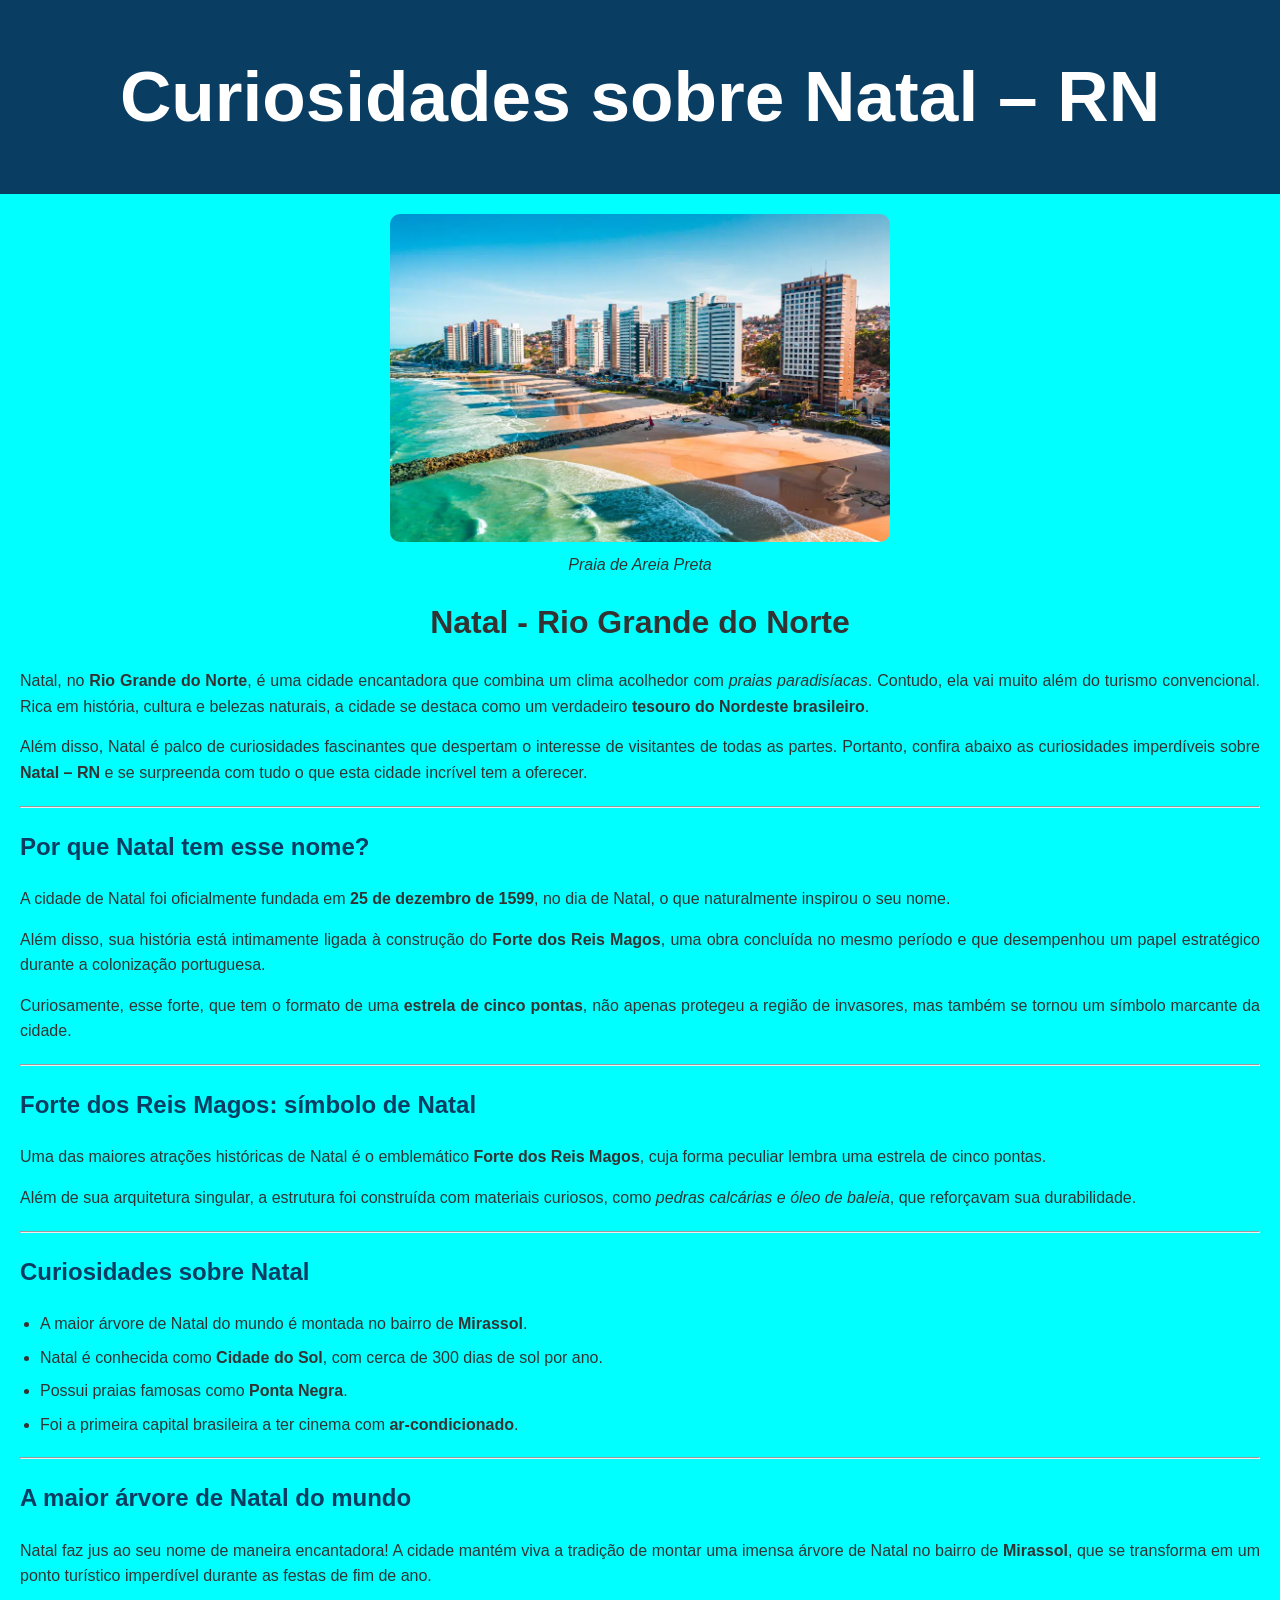
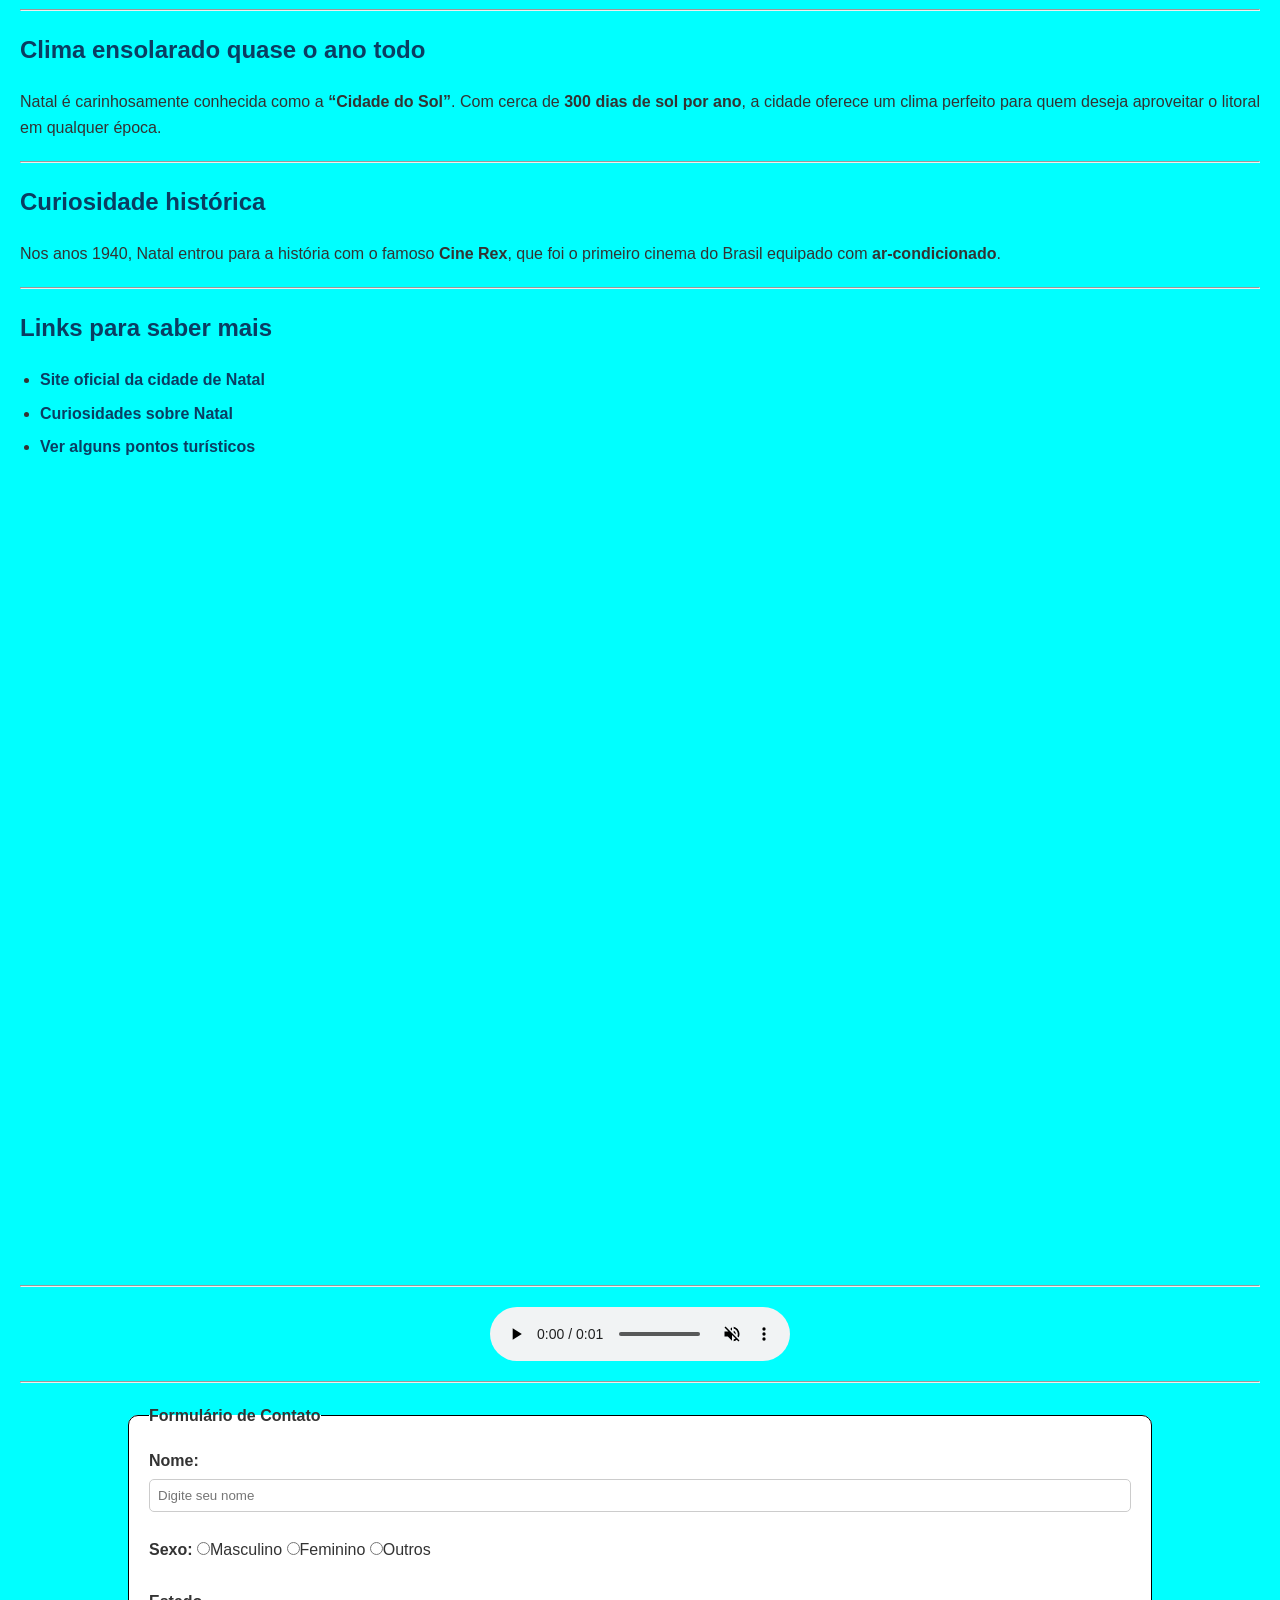
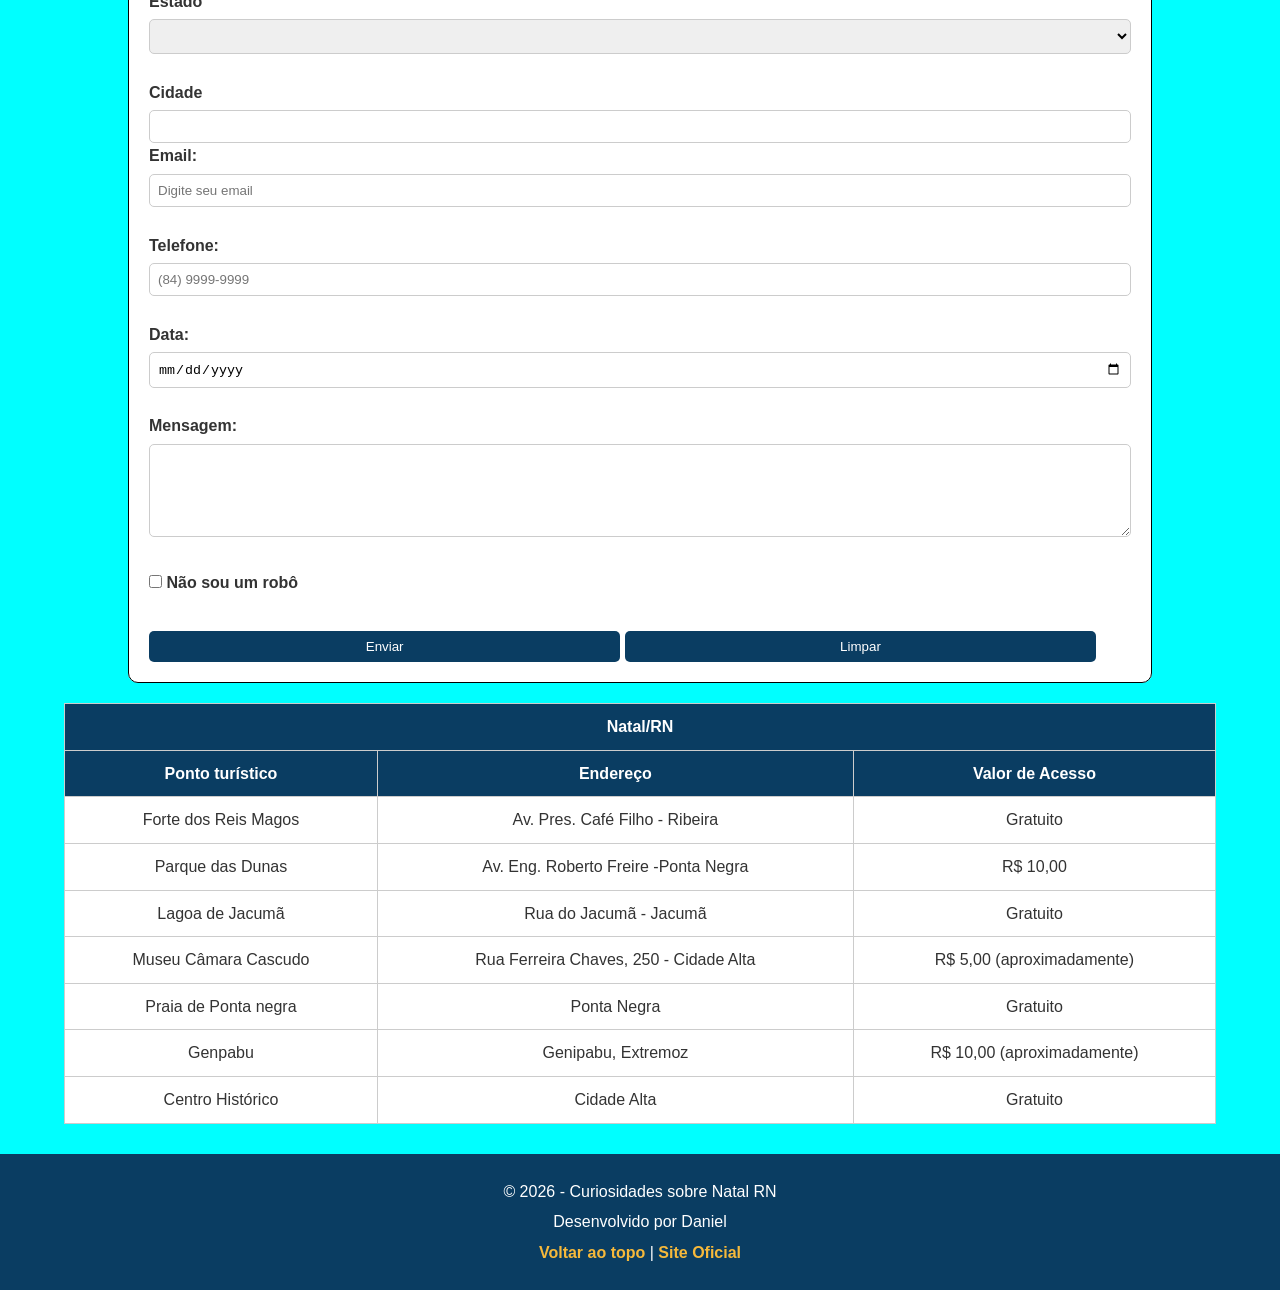
<file: projeto_HTML/html/natal.html>
<!DOCTYPE html>
<html lang="pt-br">
<head>
    <meta charset="UTF-8">
    <meta name="viewport" content="width=device-width, initial-scale=1.0">
    <title>Natal</title>
    <link rel="icon" type="image/x-icon" href="..//midia/image/natal.jpg">
    <link rel="stylesheet" href="../css/natal.css">
    

  
</head>
<body style="background-color: aqua;">
    
    <header>
    <h1 style="text-align: center; font-size: 8ch;">Curiosidades sobre Natal – RN</h1> 
    </header>

    <nav></nav>

    
    <figure>
    <img src="../midia/image/areiapreta.jpeg" alt="praia de areia preta; width: 500px; height: 300px;"; style="display: block; margin: auto ;">
    <figcaption style="text-align: center;">Praia de Areia Preta</figcaption>
    </figure>


    <h1>Natal - Rio Grande do Norte</h1>


<p>
Natal, no <strong>Rio Grande do Norte</strong>, é uma cidade encantadora que combina um
clima acolhedor com <em>praias paradisíacas</em>. Contudo, ela vai muito além do turismo
convencional. Rica em história, cultura e belezas naturais, a cidade se destaca
como um verdadeiro <strong>tesouro do Nordeste brasileiro</strong>.
</p>

<p>
Além disso, Natal é palco de curiosidades fascinantes que despertam o interesse
de visitantes de todas as partes. Portanto, confira abaixo as curiosidades
imperdíveis sobre <strong>Natal – RN</strong> e se surpreenda com tudo o que esta cidade
incrível tem a oferecer.
</p>

<hr>

<h2>Por que Natal tem esse nome?</h2>

<p>
A cidade de Natal foi oficialmente fundada em <strong>25 de dezembro de 1599</strong>,
no dia de Natal, o que naturalmente inspirou o seu nome.
</p>

<p>
Além disso, sua história está intimamente ligada à construção do
<strong>Forte dos Reis Magos</strong>, uma obra concluída no mesmo período e que
desempenhou um papel estratégico durante a colonização portuguesa.
</p>

<p>
Curiosamente, esse forte, que tem o formato de uma <strong>estrela de cinco pontas</strong>,
não apenas protegeu a região de invasores, mas também se tornou um símbolo
marcante da cidade.
</p>

<hr>

<h2>Forte dos Reis Magos: símbolo de Natal</h2>

<p>
Uma das maiores atrações históricas de Natal é o emblemático
<strong>Forte dos Reis Magos</strong>, cuja forma peculiar lembra uma estrela
de cinco pontas.
</p>

<p>
Além de sua arquitetura singular, a estrutura foi construída com materiais
curiosos, como <em>pedras calcárias e óleo de baleia</em>, que reforçavam
sua durabilidade.
</p>

<hr>

<h2>Curiosidades sobre Natal</h2>

<ul>
<li>A maior árvore de Natal do mundo é montada no bairro de <strong>Mirassol</strong>.</li>
<li>Natal é conhecida como <strong>Cidade do Sol</strong>, com cerca de 300 dias de sol por ano.</li>
<li>Possui praias famosas como <strong>Ponta Negra</strong>.</li>
<li>Foi a primeira capital brasileira a ter cinema com <strong>ar-condicionado</strong>.</li>
</ul>

<hr>

<h2>A maior árvore de Natal do mundo</h2>

<p>
Natal faz jus ao seu nome de maneira encantadora! A cidade mantém viva a
tradição de montar uma imensa árvore de Natal no bairro de
<strong>Mirassol</strong>, que se transforma em um ponto turístico imperdível
durante as festas de fim de ano.
</p>

<hr>

<h2>Clima ensolarado quase o ano todo</h2>

<p>
Natal é carinhosamente conhecida como a <strong>“Cidade do Sol”</strong>.
Com cerca de <strong>300 dias de sol por ano</strong>, a cidade oferece
um clima perfeito para quem deseja aproveitar o litoral em qualquer época.
</p>

<hr>

<h2>Curiosidade histórica</h2>

<p>
Nos anos 1940, Natal entrou para a história com o famoso
<strong>Cine Rex</strong>, que foi o primeiro cinema do Brasil
equipado com <strong>ar-condicionado</strong>.
</p>

<hr>

<h2>Links para saber mais</h2>

<ul>
<li>
<a href="https://www.natal.rn.gov.br/cidade-de-natal-rn" target="_blank">
Site oficial da cidade de Natal
</a>
</li>

<li>
<a href="https://parktur.com.br/blog/curiosidades-sobre-natal-rn/" target="_blank">
Curiosidades sobre Natal
</a>
</li>

<li>
<a href="file:///C:/Users/a95830951/Desktop/html/html21.html">
Ver alguns pontos turísticos
</a>
</li>
</ul>


<iframe width="1396" height="785" src="https://www.youtube.com/embed/3fNp2unjEGE" 
title="NATAL RN 2026: Roteiro Completo | Onde Ficar em PONTA NEGRA, Melhores Praias e Passeios"
 frameborder="0" allow="accelerometer; autoplay; clipboard-write; encrypted-media; gyroscope; picture-in-picture; web-share" 
 referrerpolicy="strict-origin-when-cross-origin" allowfullscreen></iframe>

 <hr>
<audio src="../midia/audio/sabe.mp3" controls autoplay muted></audio>
<hr>

<fieldset style="border: 1px solid black;" >
<legend>Formulário de Contato</legend>
<form action="" method="get" target="_parent" enctype="application/x-www-form-urlencoded" autocomplete="on">
    <label for="nome">Nome: </label>
    <input type="text" id="nome"  required pattern="[a-zA-Z ]+"
    placeholder="Digite seu nome" maxlength="100"/><br><br>
    <label for="sexo">Sexo: </label>
    <input type="radio" id="masculino" name="sexo" value="masculino">Masculino
    <input type="radio" id="feminino" name="sexo" value="feminino">Feminino
    <input type="radio" id="outro" name="sexo" value="outro">Outros <br><br>
    <label for="estado">Estado</label>
    <select name="estado" id="estado" size="">
        <option value=""></option>
        <option value="RN">Rio Grande do Norte</option>
        <option value="SP">São Paulo</option>
        <option value="RJ">Rio de Janeiro</option>
    </select><br><br>
    <label for="cidade">Cidade</label>
    <input list="cidade">

    <datalist id="cidade">
        <option value="Natal">Natal</option>
        <option value="SGA">SGA</option>
        <option value="Extremoz">Extremoz</option>



    </datalist>
    <label for="email">Email: </label>
    <input type="email" id="email" required placeholder="Digite seu email" maxlength="100" required/><br><br>
    <label for="tel">Telefone: </label>
    <input type="tel" placeholder="(84) 9999-9999" maxlength="11" pattern="[0..9]"/><br><br>
    <label for="data">Data: </label>
    <input type="date"><br><br>
    <label for="mensagem">Mensagem: </label><br>
    <textarea name="mensagem" id="" rows="5" cols="33"></textarea><br><br>
    <input type="checkbox" name="robo" id="robo" value="sim">
    <label for="robo">Não sou um robô</label><br><br>

    <input type="submit" value="Enviar">
    <input type="reset" value="Limpar">


</form>
</fieldset>



</form>

<table border="1px">
 <th style="font-weight: bold;" colspan="3">Natal/RN</th>
  
<tr>
<th>Ponto turístico</th>
<th>Endereço</th>
<th>Valor de Acesso</th>
</tr>
<tr>
    <td>Forte dos Reis Magos</td>
    <td>Av. Pres. Café Filho - Ribeira</td>
    <td>Gratuito</td>
</tr>

<tr>
    <td>Parque das Dunas</td>
    <td>Av. Eng. Roberto Freire -Ponta Negra</td>
    <td>R$ 10,00</td>
</tr>

<tr>
    <td>Lagoa de Jacumã</td>
    <td>Rua do Jacumã - Jacumã</td>
    <td>Gratuito</td>
</tr>

<tr>
    <td>Museu Câmara Cascudo</td>
    <td>Rua Ferreira Chaves, 250 - Cidade Alta</td>
    <td>R$ 5,00 (aproximadamente)</td>
</tr>

<tr>
    <td>Praia de Ponta negra</td>
    <td>Ponta Negra</td>
    <td>Gratuito</td>
</tr>

<tr>
    <td>Genpabu</td>
    <td>Genipabu, Extremoz</td>
    <td>R$ 10,00 (aproximadamente)</td>
</tr>

<tr>
    <td>Centro Histórico</td>
    <td>Cidade Alta</td>
    <td>Gratuito</td>
</tr>



</table>

<footer>
    <p>© 2026 - Curiosidades sobre Natal RN</p>
    <p>Desenvolvido por Daniel</p>
    <p>
        <a href="#">Voltar ao topo</a> |
        <a href="https://www.natal.rn.gov.br" target="_blank">Site Oficial</a>
    </p>
</footer>


</body>
</html>
</file>
<file: projeto_HTML/css/index.css>
* {
    margin: 0;
    padding: 0;
    box-sizing: border-box;
}


body {
    font-family: Arial, Helvetica, sans-serif;
    height: 100vh;
    background: linear-gradient(-45deg, #0f2027, #203a43, #2c5364, #00c9ff);
    background-size: 400% 400%;
    animation: fundoAnimado 10s ease infinite;
    color: white;
}


@keyframes fundoAnimado {
    0% { background-position: 0% 50%; }
    50% { background-position: 100% 50%; }
    100% { background-position: 0% 50%; }
}


nav {
    position: fixed;
    top: 0;
    width: 100%;
    padding: 20px;
    background: rgba(0,0,0,0.6);
    backdrop-filter: blur(10px);
}


nav ul {
    list-style: none;
    display: flex;
    justify-content: center;
    gap: 30px;
}


nav ul li a {
    display: block;
    text-decoration: none;
    background: linear-gradient(45deg, #ff416c, #ff4b2b);
    padding: 12px 25px;
    border-radius: 50px;
    color: white;
    font-weight: bold;
    box-shadow: 0 5px 15px rgba(0,0,0,0.4);
    transition: 0.3s;
    position: relative;
    overflow: hidden;
}


nav ul li a::before {
    content: "";
    position: absolute;
    top: 0;
    left: -100%;
    width: 100%;
    height: 100%;
    background: linear-gradient(120deg, transparent, rgba(255,255,255,0.6), transparent);
    transition: 0.5s;
}

nav ul li a:hover::before {
    left: 100%;
}


nav ul li a:hover {
    transform: scale(1.1);
    background: linear-gradient(45deg, #00c9ff, #92fe9d);
}


main {
    height: 100vh;
    display: flex;
    flex-direction: column;
    justify-content: center;
    align-items: center;

    text-align: center;
    margin-top: 80px;
}


main h1 {
    font-size: 50px;
    margin-bottom: 20px;
    color: #feca57;
    text-shadow: 2px 2px 10px black;
}


main p {
    font-size: 20px;
}


@media (max-width: 768px) {
    nav ul {
        flex-direction: column;
        align-items: center;
    }
}
</file>
<file: projeto HTML/css/secretaria.css>
body{
            margin: 0;
            font-family: Arial, sans-serif;
            background-color: #f4f6f9;
            color: #333;
        }

        header{
            text-align: center;
            background-color: #ffffff;
            padding: 20px;
        }

        header img{
            width: 500px;
        }

        header h1{
            margin-top: 10px;
            font-size: 28px;
            color: #0a3d62;
        }

        nav{
            background-color: #0a3d62;
            text-align: center;
            padding: 15px;
        }

        nav a{
            color: white;
            text-decoration: none;
            margin: 0 20px;
            font-size: 18px;
            font-weight: bold;
        }

         article{
            background-color: #eef3f8;
            padding: 15px;
            margin: 15px 0;
            border-left: 5px solid #0a3d62;
            border-radius: 8px;
        }
         aside{
            background-color: #dff0ff;
            padding: 20px;
            border-radius: 10px;
        }

        footer{
            background-color: #0a3d62;
            color: white;
            text-align: center;
            padding: 20px;
        }

        h1{
    text-align: center;
}

form{
    width: 400px;
    margin: auto;
}

fieldset{
    border: 2px solid #333;
    padding: 20px;
    background-color: white;
}

legend{
    font-weight: bold;
}

input, select, textarea{
    width: 100%;
    padding: 8px;
    margin-top: 5px;
}

input[type=submit], input[type=reset]{
    width: auto;
    padding: 10px 20px;
    margin-top: 10px;
    cursor: pointer;
}
</file>
<file: projeto_HTML/css/natal.css>
* {
    margin: 0; /* remove margens */
    padding: 0; /* remove espaçamentos */
    box-sizing: border-box; /* controla tamanho */
}

body {
    font-family: Arial, Helvetica, sans-serif; /* fonte */
    background-color: #e0f7fa; /* cor fundo */
    line-height: 1.6; /* altura linha */
    color: #333; /* cor texto */
}

header {
    background-color: #0a3d62; /* cor cabeçalho */
    padding: 20px; /* espaço interno */
}

header h1 {
    text-align: center; /* centraliza */
    font-size: 40px; /* tamanho texto */
    color: white; /* cor texto */
}

figure {
    text-align: center; /* centraliza imagem */
    margin: 20px; /* espaço externo */
}

figure img {
    width: 500px; /* largura imagem */
    max-width: 90%; /* responsivo */
    height: auto; /* mantém proporção */
    border-radius: 10px; /* borda arredondada */
}

figcaption {
    margin-top: 10px; /* espaço acima */
    font-style: italic; /* texto itálico */
}

h1 {
    text-align: center; /* centraliza */
    margin: 20px 0; /* espaço */
}

h2 {
    margin: 20px; /* espaço */
    color: #0a3d62; /* cor título */
}

p {
    margin: 15px 20px; /* espaço */
    text-align: justify; /* texto justificado */
}

ul {
    margin: 15px 40px; /* espaço lista */
}

li {
    margin-bottom: 8px; /* espaço itens */
}

hr {
    margin: 20px; /* espaço linha */
}

a {
    color: #0a3d62; /* cor link */
    text-decoration: none; /* remove sublinhado */
    font-weight: bold; /* negrito */
}

a:hover {
    text-decoration: underline; /* sublinhado hover */
}

iframe {
    display: block; /* bloco */
    margin: 20px auto; /* centraliza */
    max-width: 100%; /* responsivo */
}

audio {
    display: block; /* bloco */
    margin: 20px auto; /* centraliza */
}

fieldset {
    width: 80%; /* largura */
    margin: 20px auto; /* centraliza */
    padding: 20px; /* espaço */
    border-radius: 10px; /* borda arredondada */
    border: 1px solid #ccc; /* borda */
    background-color: white; /* fundo */
}

legend {
    font-weight: bold; /* negrito */
}

form label {
    font-weight: bold; /* negrito */
}

input, select, textarea {
    width: 100%; /* largura total */
    padding: 8px; /* espaço interno */
    margin-top: 5px; /* espaço acima */
    border-radius: 5px; /* borda arredondada */
    border: 1px solid #ccc; /* borda */
}

input[type="radio"],
input[type="checkbox"] {
    width: auto; /* tamanho normal */
}

input[type="submit"],
input[type="reset"] {
    width: 48%; /* largura botões */
    margin-top: 10px; /* espaço acima */
    cursor: pointer; /* cursor mão */
    background-color: #0a3d62; /* cor botão */
    color: white; /* texto branco */
    border: none; /* remove borda */
}

input[type="submit"]:hover,
input[type="reset"]:hover {
    background-color: #07406b; /* cor hover */
}

table {
    width: 90%; /* largura tabela */
    margin: 20px auto; /* centraliza */
    border-collapse: collapse; /* junta bordas */
    background-color: white; /* fundo */
}

th, td {
    padding: 10px; /* espaço interno */
    text-align: center; /* centraliza */
    border: 1px solid #ccc; /* borda */
}

th {
    background-color: #0a3d62; /* cor cabeçalho */
    color: white; /* texto branco */
}

footer {
    background-color: #0a3d62; /* cor rodapé */
    color: white; /* texto branco */
    text-align: center; /* centraliza */
    padding: 20px; /* espaço interno */
    margin-top: 30px; /* espaço acima */
}

footer p {
    margin: 5px 0; /* espaço linhas */
    text-align: center; /* centraliza */
}

footer a {
    color: #f6b93b; /* cor links */
    text-decoration: none; /* remove sublinhado */
    font-weight: bold; /* negrito */
}

footer a:hover {
    text-decoration: underline; /* hover link */
}

@media (max-width: 768px) {

    header h1 {
        font-size: 24px; /* reduz título */
    }

    figure img {
        width: 100%; /* imagem responsiva */
    }

    iframe {
        width: 100%; /* vídeo responsivo */
        height: 250px; /* altura */
    }

    fieldset {
        width: 95%; /* formulário responsivo */
    }

    table {
        font-size: 12px; /* reduz tabela */
    }
}
</file>
